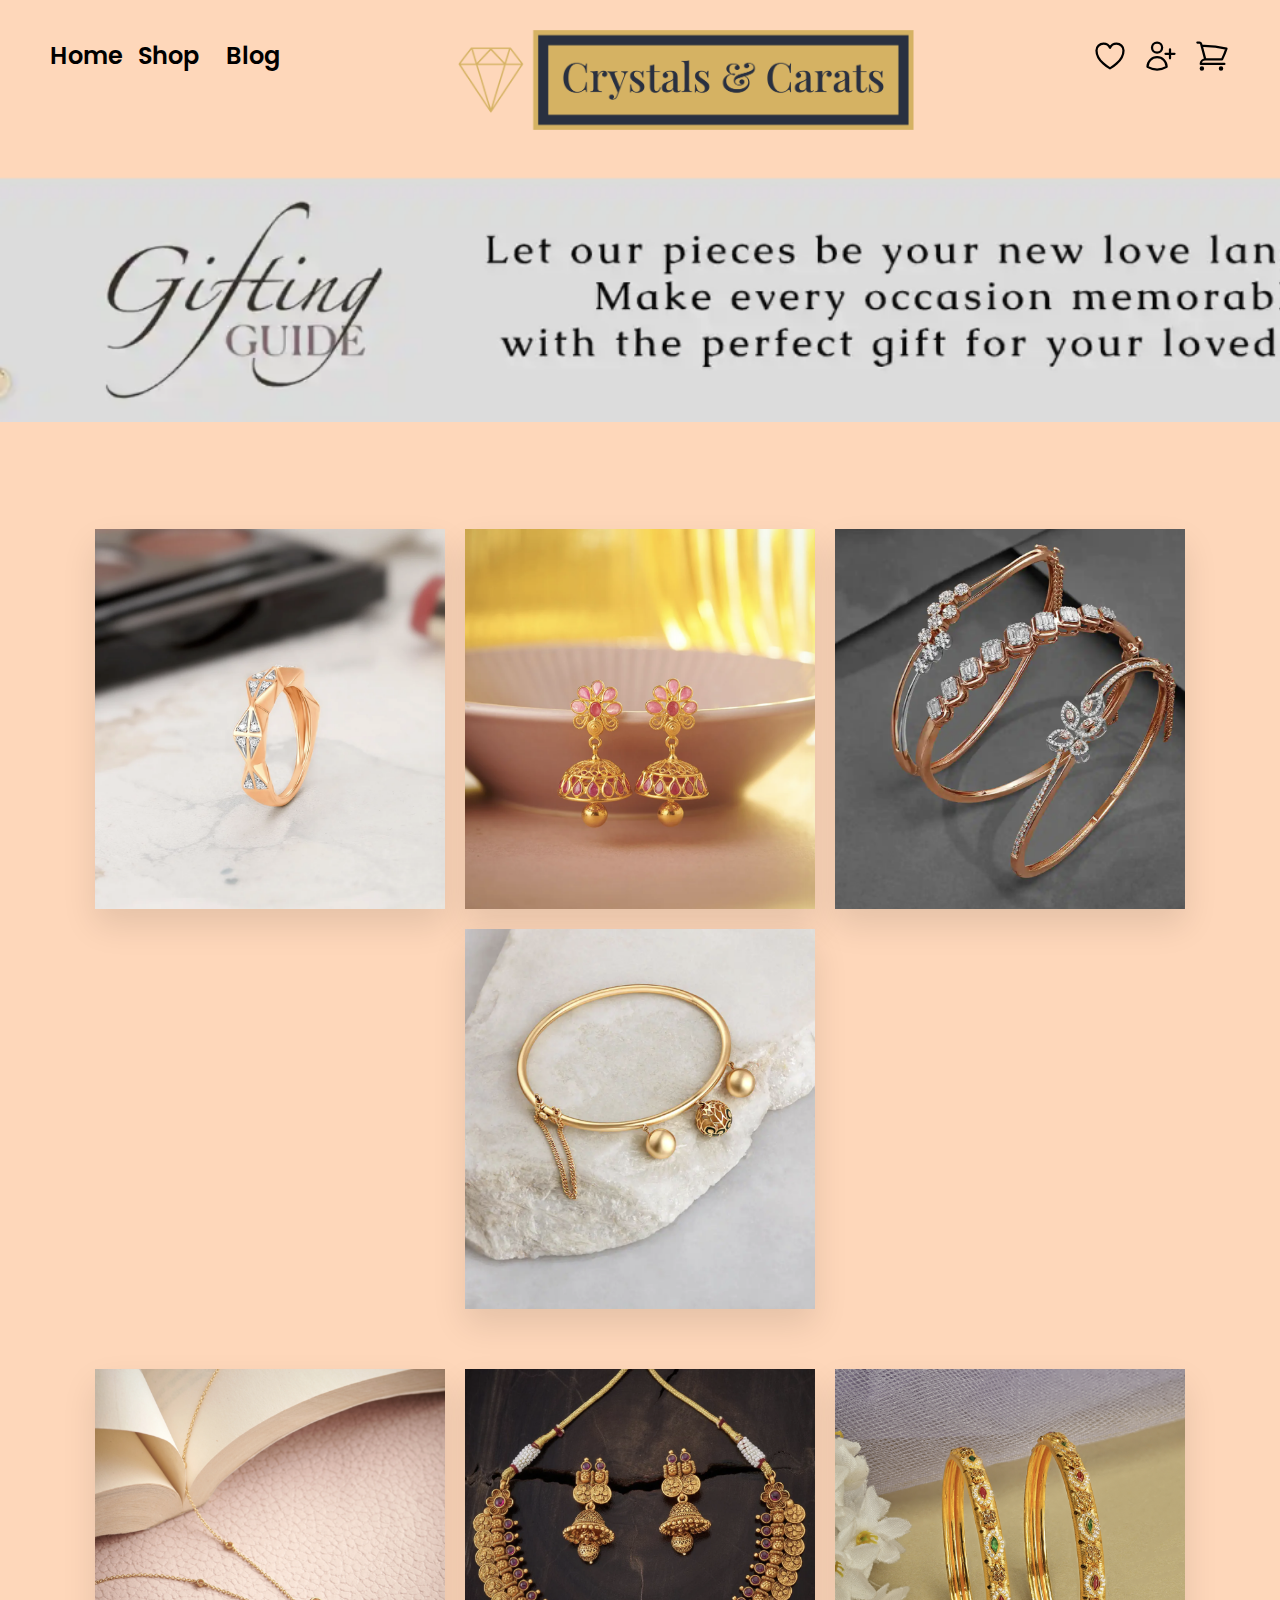
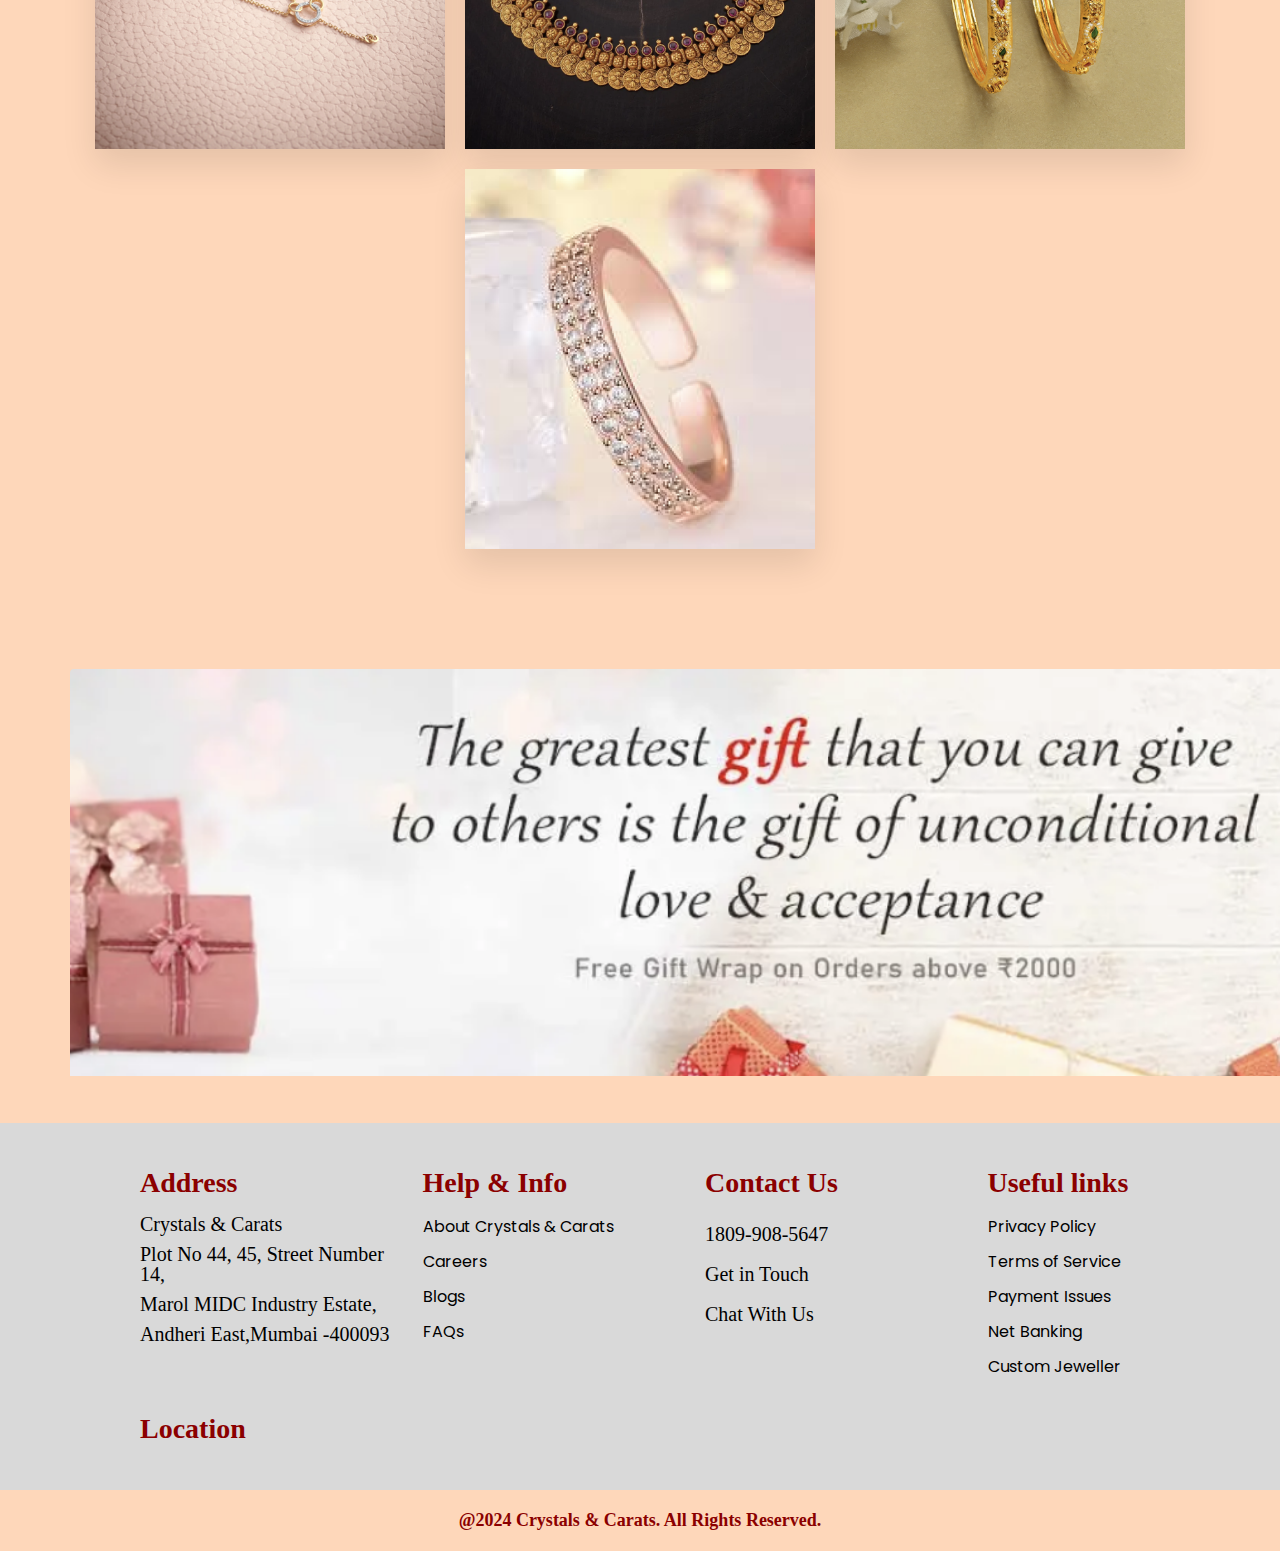
<file: component/gift.html>
<!DOCTYPE html>
<html lang="en">

<head>
    <meta charset="UTF-8">
    <meta name="viewport" content="width=device-width, initial-scale=1.0">
    <link rel="preconnect" href="https://fonts.googleapis.com">
    <link rel="preconnect" href="https://fonts.gstatic.com" crossorigin>
    <link
        href="https://fonts.googleapis.com/css2?family=Poppins:ital,wght@0,100;0,200;0,300;0,400;0,500;0,600;0,700;0,800;0,900;1,100;1,200;1,300;1,400;1,500;1,600;1,700;1,800;1,900&display=swap"
        rel="stylesheet">
    <link rel="stylesheet" href="gift.css" />
    <link rel="preconnect" href="https://fonts.googleapis.com">
    <link rel="preconnect" href="https://fonts.gstatic.com" crossorigin>
    <link href="https://fonts.googleapis.com/css2?family=Radio+Canada+Big:ital,wght@0,400..700;1,400..700&display=swap"
        rel="stylesheet">
    <title>Gifts</title>
</head>

<body>
    <nav>
        <div class="nav">
            <div class="nav-left">
                <a class="nav-left-link" href="#">Home</a>
                <a class="nav-left-link" href="#">Shop</a>
                <a class="nav-left-link" href="#">Blog</a>
            </div>
            <!-- C:\Users\anjali\Desktop\task-3\image\Logo.png  -->
            <div>
                <img class="nav-img" src="../image/Logo.png" />
            </div>
            <div class="icons">
                <svg xmlns="http://www.w3.org/2000/svg" fill="none" viewBox="0 0 24 24" stroke-width="1.5"
                    stroke="currentColor" class="icon">
                    <path stroke-linecap="round" stroke-linejoin="round"
                        d="M21 8.25c0-2.485-2.099-4.5-4.688-4.5-1.935 0-3.597 1.126-4.312 2.733-.715-1.607-2.377-2.733-4.313-2.733C5.1 3.75 3 5.765 3 8.25c0 7.22 9 12 9 12s9-4.78 9-12Z" />
                </svg>

                <svg xmlns="http://www.w3.org/2000/svg" fill="none" viewBox="0 0 24 24" stroke-width="1.5"
                    stroke="currentColor" class="icon">
                    <path stroke-linecap="round" stroke-linejoin="round"
                        d="M18 7.5v3m0 0v3m0-3h3m-3 0h-3m-2.25-4.125a3.375 3.375 0 1 1-6.75 0 3.375 3.375 0 0 1 6.75 0ZM3 19.235v-.11a6.375 6.375 0 0 1 12.75 0v.109A12.318 12.318 0 0 1 9.374 21c-2.331 0-4.512-.645-6.374-1.766Z" />
                </svg>


                <svg xmlns="http://www.w3.org/2000/svg" fill="none" viewBox="0 0 24 24" stroke-width="1.5"
                    stroke="currentColor" class="icon">
                    <path stroke-linecap="round" stroke-linejoin="round"
                        d="M2.25 3h1.386c.51 0 .955.343 1.087.835l.383 1.437M7.5 14.25a3 3 0 0 0-3 3h15.75m-12.75-3h11.218c1.121-2.3 2.1-4.684 2.924-7.138a60.114 60.114 0 0 0-16.536-1.84M7.5 14.25 5.106 5.272M6 20.25a.75.75 0 1 1-1.5 0 .75.75 0 0 1 1.5 0Zm12.75 0a.75.75 0 1 1-1.5 0 .75.75 0 0 1 1.5 0Z" />
                </svg>

            </div>
        </div>
    </nav>

    <main>
        <section class="gift-guide">
            <!-- ../img/gift.png C:\Users\anjali\Desktop\task-3\image\gift\gift.png -->
            <img class="gift-guide-img" src="../image/gift/gift.png" />
        </section>



        <section class="box-gift">
            <div class="box-container">
                <div class="box">
                    <img src="../image/gift/a1.png" alt="" />

                    <div class="content">
                        <h3 class="content-heading">Gift For Dad</h3>
                        <p>Order for your love once.</p>
                        <a href="../component/section/men/men.html" class="btn">See More</a>
                    </div>
                </div>

                <div class="box">
                    <img src="../image/gift/a2.png" alt="" />

                    <div class="content">
                        <h3 class="content-heading">Gift For Mom</h3>
                        <p>Order for your love once.</p>
                        <a href="../component/section/women/women.html" class="btn">See More</a>
                    </div>
                </div>

                <div class="box">
                    <img src="../image/gift/a3.png" alt="" />

                    <div class="content">
                        <h3 class="content-heading">Gift For Wife</h3>
                        <p>Order for your love once.</p>
                        <a href="../component/section/women/women.html" class="btn">See More</a>
                    </div>
                </div>


                <div class="box">
                    <img src="../image/gift/a4.png" alt="" />

                    <div class="content">
                        <h3 class="content-heading">Birthday Gift</h3>
                        <p>Order for your love once.</p>
                        <a href="../component/section/women/women.html" class="btn">See More</a>
                    </div>
                </div>

            </div>
        </section>


        <section class="box-gift">
            <div class="box-container">
                <div class="box">
                    <img src="../image/gift/b1.png" alt="" />

                    <div class="content">
                        <h3 class="content-heading">Gift For kids</h3>
                        <p>Order for your love once.</p>
                        <a href="../component/section/kid/kid.html" class="btn">See More</a>
                    </div>
                </div>

                <div class="box">
                    <img src="../image/gift/b2.png" alt="" />

                    <div class="content">
                        <h3 class="content-heading">Gift For Sister</h3>
                        <p>Order for your love once.</p>
                        <a href="../component/section/women/women.html" class="btn">See More</a>
                    </div>
                </div>

                <div class="box">
                    <img src="../image/gift/b3.png" alt="" />

                    <div class="content">
                        <h3 class="content-heading">Ocassional Gift</h3>
                        <p>Order for your love once.</p>
                        <a href="../component/section/women/women.html" class="btn">See More</a>
                    </div>
                </div>

                <div class="box">
                    <img src="../image/gift/b4.png" alt="" />

                    <div class="content">
                        <h3 class="content-heading">Gift For Brother</h3>
                        <p>Order for your love once.</p>
                        <a href="../component/section/men/men.html" class="btn">See More</a>
                    </div>
                </div>
            </div>
        </section>

        <section class="gift-love">
            <div class="gift-love-box">
                <img class="gift-love-img" src="../image/gift/c1.png" />
            </div>

        </section>

    </main>
    <footer>
        <section class="main-footer">
            <div class="footer-main">
                <div class="footer-content">
                    <h4 class="footer-heading">Address</h4>
                    <p class="footer-txt">Crystals & Carats</p>
                    <p class="footer-txt">Plot No 44, 45, Street Number 14,</p>
                    <p class="footer-txt">Marol MIDC Industry Estate,</p>
                    <p class="footer-txt">Andheri East,Mumbai -400093</p>
                </div>
                <div class="footer-content">
                    <h4 class="footer-heading">Help & Info</h4>
                    <a class="footer-link-txt">About Crystals & Carats</a>
                    <a class="footer-link-txt">Careers</a>
                    <a class="footer-link-txt">Blogs</a>
                    <a class="footer-link-txt">FAQs</a>
                </div>

                <div class="footer-contact-info">
                    <h4 class="footer-heading">Contact Us</h4>
                    <p class="footer-txt">1809-908-5647</p>
                    <p class="footer-txt">Get in Touch</p>
                    <p class="footer-txt">Chat With Us</p>
                </div>

                <div class="footer-content">
                    <h4 class="footer-heading">Useful links</h4>
                    <p class="footer-link-txt">Privacy Policy</p>
                    <p class="footer-link-txt">Terms of Service</p>
                    <p class="footer-link-txt">Payment Issues</p>
                    <p class="footer-link-txt">Net Banking</p>
                    <p class="footer-link-txt">Custom Jeweller</p>
                </div>

                <div>
                    <h4 class="footer-heading">Location</h4>
                </div>
            </div>
        </section>

        <section class="footer-last">
            <p class="footer-last-txt">@2024 Crystals & Carats. All Rights Reserved.</p>
        </section>
    </footer>
</body>

</html>
</file>
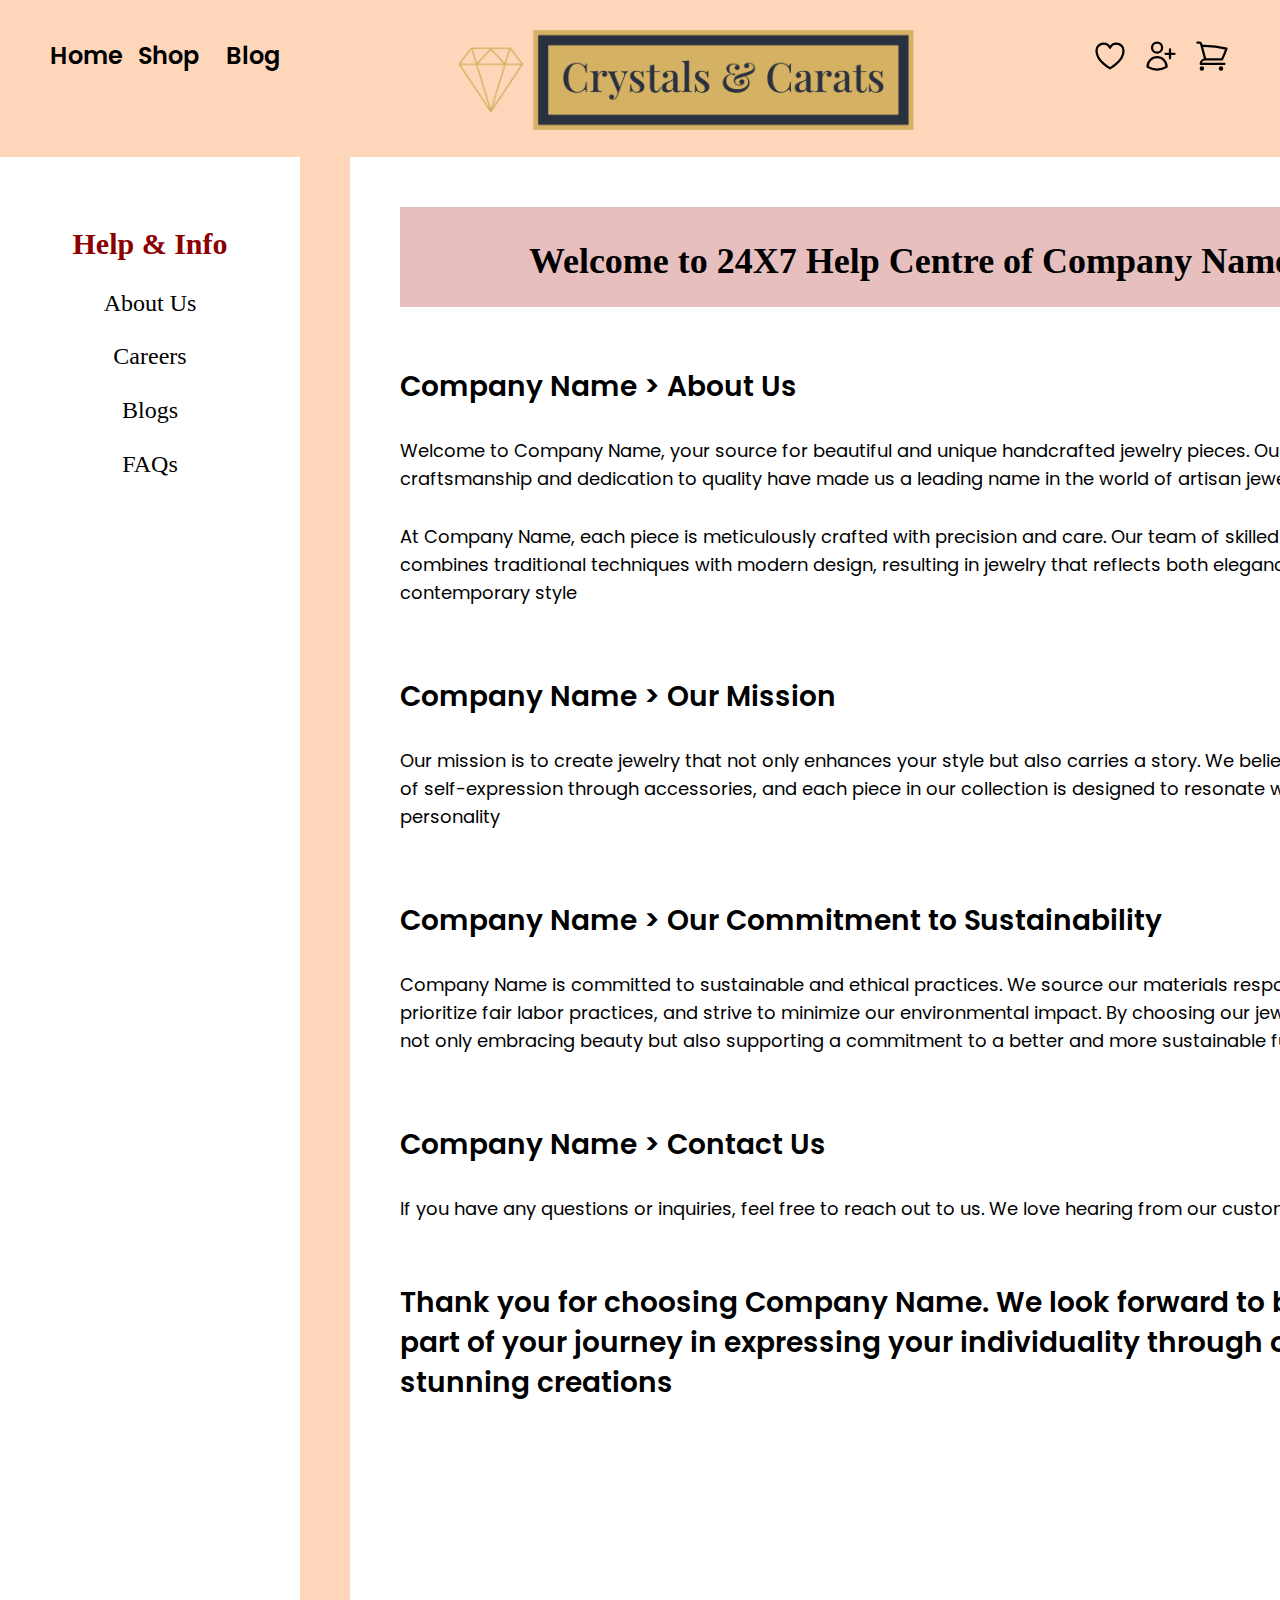
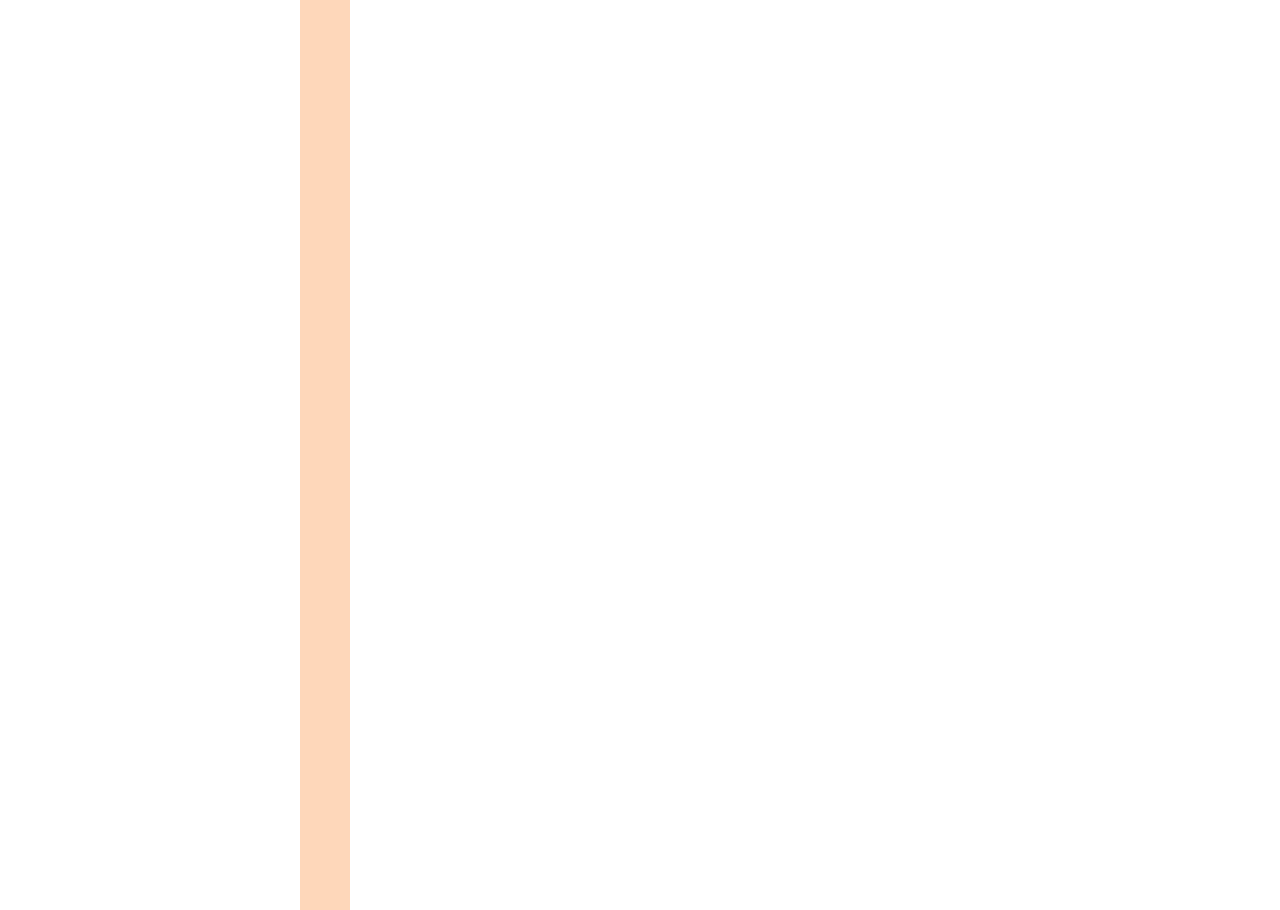
<file: help&imfo/aboutus/about.html>
<!DOCTYPE html>
<html lang="en">

<head>
    <meta charset="UTF-8">
    <meta name="viewport" content="width=device-width, initial-scale=1.0">
    <link rel="preconnect" href="https://fonts.googleapis.com">
    <link rel="preconnect" href="https://fonts.gstatic.com" crossorigin>
    <link
        href="https://fonts.googleapis.com/css2?family=Poppins:ital,wght@0,100;0,200;0,300;0,400;0,500;0,600;0,700;0,800;0,900;1,100;1,200;1,300;1,400;1,500;1,600;1,700;1,800;1,900&display=swap"
        rel="stylesheet">
    <link rel="stylesheet" href="about.css" />
    <link rel="preconnect" href="https://fonts.googleapis.com">
    <link rel="preconnect" href="https://fonts.gstatic.com" crossorigin>
    <link href="https://fonts.googleapis.com/css2?family=Radio+Canada+Big:ital,wght@0,400..700;1,400..700&display=swap"
        rel="stylesheet">
    <title>Document</title>
</head>

<body>
    <nav>
        <div class="nav">
            <div class="nav-left">
                <a class="nav-left-link" href="#">Home</a>
                <a class="nav-left-link" href="#">Shop</a>
                <a class="nav-left-link" href="#">Blog</a>
            </div>
            <!-- C:\Users\anjali\Desktop\task-3\image\Logo.png  -->
            <div>
                <img class="nav-img" src="../../image/Logo.png" />
            </div>
            <div class="icons">
                <svg xmlns="http://www.w3.org/2000/svg" fill="none" viewBox="0 0 24 24" stroke-width="1.5"
                    stroke="currentColor" class="icon">
                    <path stroke-linecap="round" stroke-linejoin="round"
                        d="M21 8.25c0-2.485-2.099-4.5-4.688-4.5-1.935 0-3.597 1.126-4.312 2.733-.715-1.607-2.377-2.733-4.313-2.733C5.1 3.75 3 5.765 3 8.25c0 7.22 9 12 9 12s9-4.78 9-12Z" />
                </svg>

                <svg xmlns="http://www.w3.org/2000/svg" fill="none" viewBox="0 0 24 24" stroke-width="1.5"
                    stroke="currentColor" class="icon">
                    <path stroke-linecap="round" stroke-linejoin="round"
                        d="M18 7.5v3m0 0v3m0-3h3m-3 0h-3m-2.25-4.125a3.375 3.375 0 1 1-6.75 0 3.375 3.375 0 0 1 6.75 0ZM3 19.235v-.11a6.375 6.375 0 0 1 12.75 0v.109A12.318 12.318 0 0 1 9.374 21c-2.331 0-4.512-.645-6.374-1.766Z" />
                </svg>


                <svg xmlns="http://www.w3.org/2000/svg" fill="none" viewBox="0 0 24 24" stroke-width="1.5"
                    stroke="currentColor" class="icon">
                    <path stroke-linecap="round" stroke-linejoin="round"
                        d="M2.25 3h1.386c.51 0 .955.343 1.087.835l.383 1.437M7.5 14.25a3 3 0 0 0-3 3h15.75m-12.75-3h11.218c1.121-2.3 2.1-4.684 2.924-7.138a60.114 60.114 0 0 0-16.536-1.84M7.5 14.25 5.106 5.272M6 20.25a.75.75 0 1 1-1.5 0 .75.75 0 0 1 1.5 0Zm12.75 0a.75.75 0 1 1-1.5 0 .75.75 0 0 1 1.5 0Z" />
                </svg>

            </div>
        </div>
    </nav>
    <main>
        <section class="about-section">
            <div class="about">
                <div class="left">
                    <h4 class="about-left-heading">Help & Info</h4>
                    <a class="help-link" href="#">About Us</a>
                    <a class="help-link" href="#">Careers</a>
                    <a class="help-link" href="#">Blogs</a>
                    <a class="help-link" href="#">FAQs</a>
                </div>
                <div class="right">
                    <div class="about-right">
                        <h5 class="about-right-heading">Welcome to 24X7 Help Centre of Company Name</h5>
                    </div>

                    <div class="txt-box">
                        <h6 class="about-heading">Company Name > About Us</h6>
                        <p class="about-right-txt">Welcome to Company Name, your source for beautiful and unique
                            handcrafted
                            jewelry pieces. Our
                            passion for craftsmanship and dedication to quality have made us a leading name in the world
                            of
                            artisan jewelry.</p>
                        <p class="about-right-txt">At Company Name, each piece is meticulously crafted with precision
                            and
                            care. Our team of skilled
                            artisans combines traditional techniques with modern design, resulting in jewelry that
                            reflects
                            both elegance and contemporary style</p>

                    </div>


                    <div class="txt-box">
                        <h6 class="about-heading">Company Name > Our Mission</h6>
                        <p class="about-right-txt">Our mission is to create jewelry that not only enhances your style
                            but also carries a story. We believe in the power of self-expression through accessories,
                            and each piece in our collection is designed to resonate with your unique personality</p>

                    </div>

                    <div class="txt-box">
                        <h6 class="about-heading">Company Name > Our Commitment to Sustainability</h6>
                        <p class="about-right-txt">Company Name is committed to sustainable and ethical practices. We
                            source our materials responsibly, prioritize fair labor practices, and strive to minimize
                            our environmental impact. By choosing our jewelry, you are not only embracing beauty but
                            also supporting a commitment to a better and more sustainable future.</p>

                    </div>


                    <div class="txt-box">
                        <h6 class="about-heading">Company Name > Contact Us</h6>
                        <p class="about-right-txt">If you have any questions or inquiries, feel free to reach out to us.
                            We love hearing from our customers!</p>

                    </div>

                    <!-- <div class="txt-box">
                        <h6 class="about-heading">Company Name > Contact Us</h6>
                        <p class="about-right-txt">If you have any questions or inquiries, feel free to reach out to us.
                            We love hearing from our customers!</p>

                    </div> -->

                    <div class="txt-box">
                        <p class="about-heading-txt">Thank you for choosing Company Name. We look forward to being a
                            part
                            of your journey in expressing your individuality through our stunning creations</p>
                    </div>


                </div>
            </div>
        </section>
    </main>
</body>

</html>
</file>
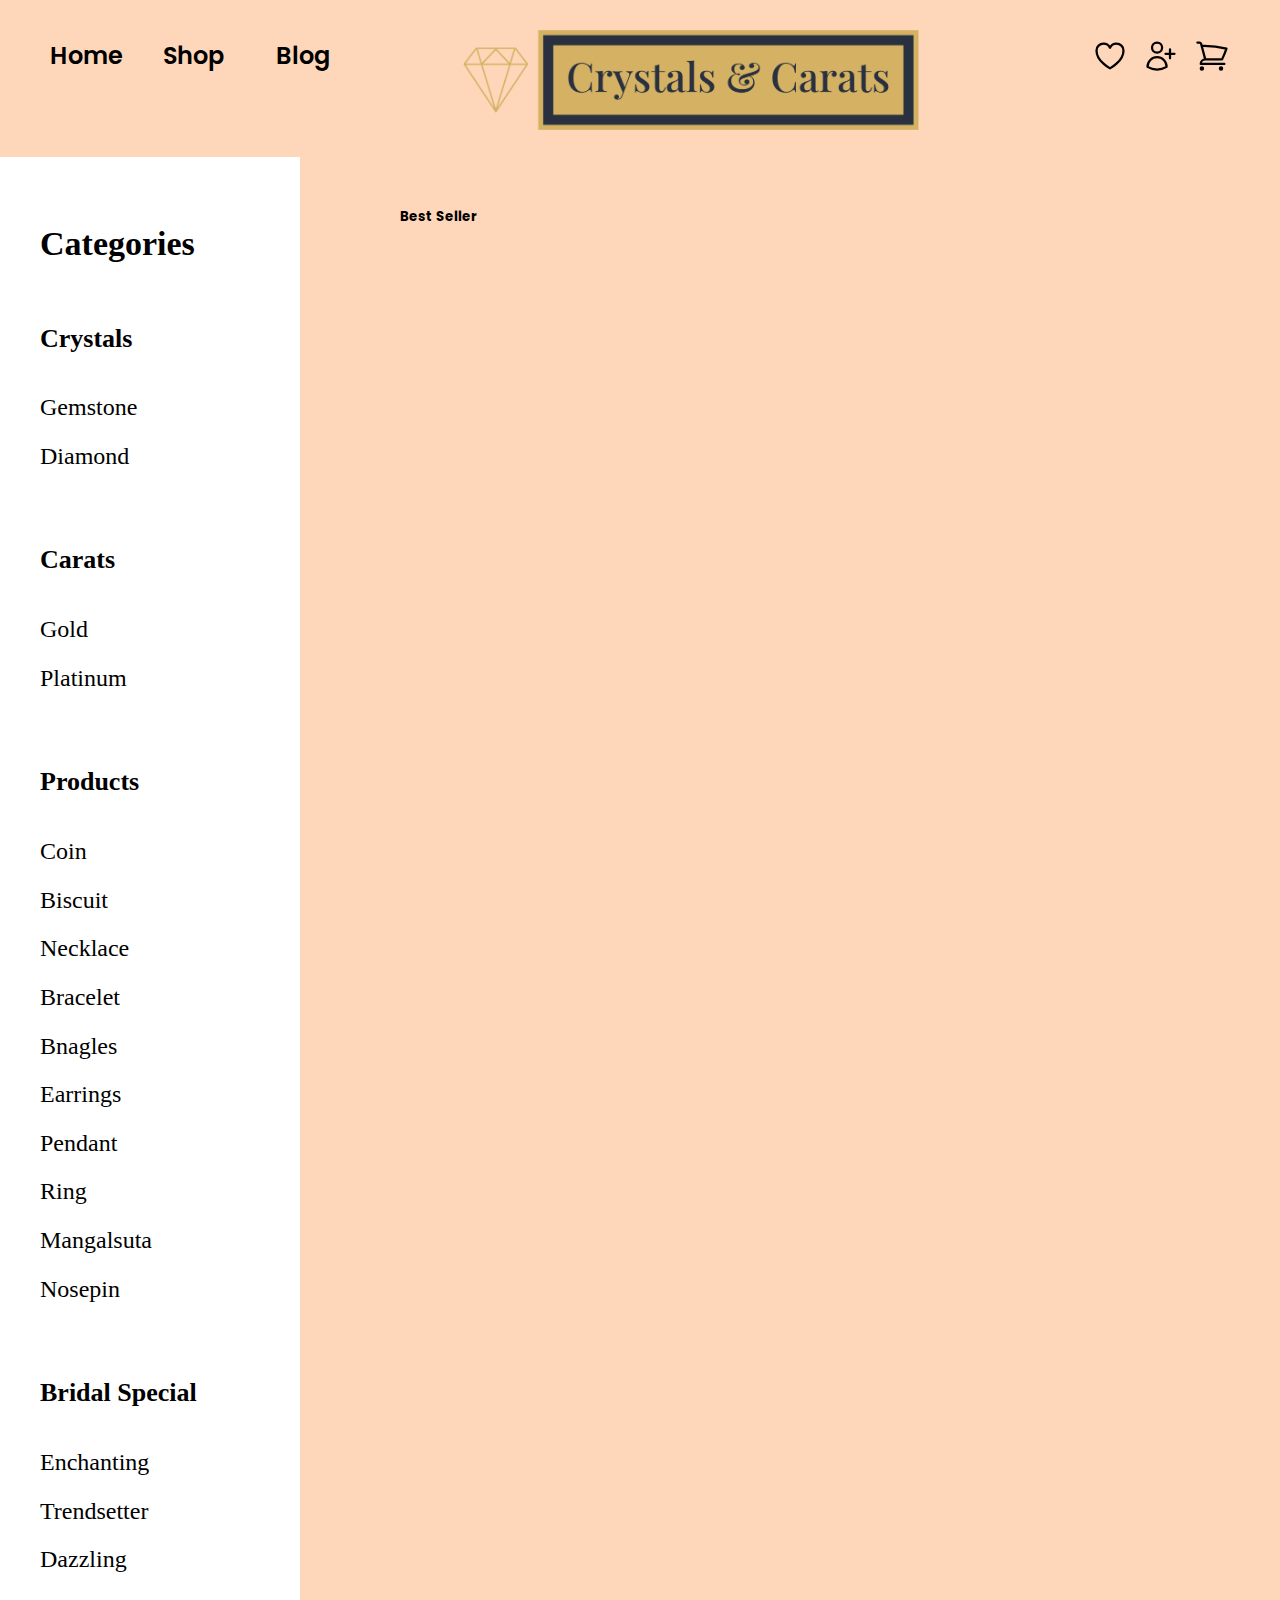
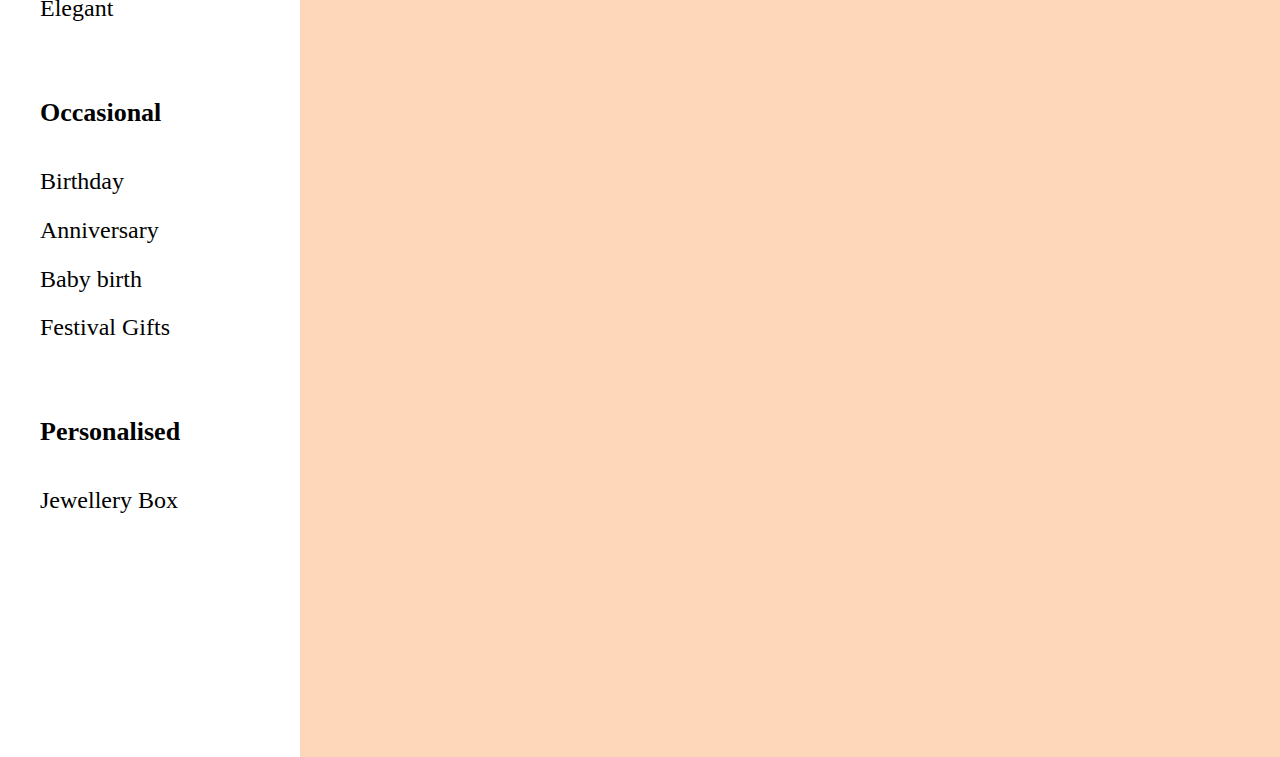
<file: shop/Coin/coin.html>
<!DOCTYPE html>
<html lang="en">

<head>
    <meta charset="UTF-8">
    <meta name="viewport" content="width=device-width, initial-scale=1.0">
    <meta name="viewport" content="width=device-width, initial-scale=1.0">
    <link rel="preconnect" href="https://fonts.googleapis.com">
    <link rel="preconnect" href="https://fonts.gstatic.com" crossorigin>
    <link
        href="https://fonts.googleapis.com/css2?family=Poppins:ital,wght@0,100;0,200;0,300;0,400;0,500;0,600;0,700;0,800;0,900;1,100;1,200;1,300;1,400;1,500;1,600;1,700;1,800;1,900&display=swap"
        rel="stylesheet">
    <link rel="stylesheet" href="coin.css" />
    <link rel="preconnect" href="https://fonts.googleapis.com">
    <link rel="preconnect" href="https://fonts.gstatic.com" crossorigin>
    <link href="https://fonts.googleapis.com/css2?family=Radio+Canada+Big:ital,wght@0,400..700;1,400..700&display=swap"
        rel="stylesheet">
    <title>Document</title>
</head>

<body>
    <nav>
        <div class="nav">
            <div class="nav-left">
                <a class="nav-left-link" href="../../../index.html">Home</a>
                <a class="nav-left-link" href="../../shop.html">Shop</a>
                <a class="nav-left-link" href="#">Blog</a>
            </div>
            <!-- C:\Users\anjali\Desktop\task-3\image\Logo.png  -->
            <div>
                <img class="nav-img" src="../../../image/Logo.png" />
            </div>
            <div class="icons">
                <svg xmlns="http://www.w3.org/2000/svg" fill="none" viewBox="0 0 24 24" stroke-width="1.5"
                    stroke="currentColor" class="icon">
                    <path stroke-linecap="round" stroke-linejoin="round"
                        d="M21 8.25c0-2.485-2.099-4.5-4.688-4.5-1.935 0-3.597 1.126-4.312 2.733-.715-1.607-2.377-2.733-4.313-2.733C5.1 3.75 3 5.765 3 8.25c0 7.22 9 12 9 12s9-4.78 9-12Z" />
                </svg>

                <svg xmlns="http://www.w3.org/2000/svg" fill="none" viewBox="0 0 24 24" stroke-width="1.5"
                    stroke="currentColor" class="icon">
                    <path stroke-linecap="round" stroke-linejoin="round"
                        d="M18 7.5v3m0 0v3m0-3h3m-3 0h-3m-2.25-4.125a3.375 3.375 0 1 1-6.75 0 3.375 3.375 0 0 1 6.75 0ZM3 19.235v-.11a6.375 6.375 0 0 1 12.75 0v.109A12.318 12.318 0 0 1 9.374 21c-2.331 0-4.512-.645-6.374-1.766Z" />
                </svg>


                <svg xmlns="http://www.w3.org/2000/svg" fill="none" viewBox="0 0 24 24" stroke-width="1.5"
                    stroke="currentColor" class="icon">
                    <path stroke-linecap="round" stroke-linejoin="round"
                        d="M2.25 3h1.386c.51 0 .955.343 1.087.835l.383 1.437M7.5 14.25a3 3 0 0 0-3 3h15.75m-12.75-3h11.218c1.121-2.3 2.1-4.684 2.924-7.138a60.114 60.114 0 0 0-16.536-1.84M7.5 14.25 5.106 5.272M6 20.25a.75.75 0 1 1-1.5 0 .75.75 0 0 1 1.5 0Zm12.75 0a.75.75 0 1 1-1.5 0 .75.75 0 0 1 1.5 0Z" />
                </svg>

            </div>
        </div>
    </nav>


    <section class="about-section">
        <div class="about">
            <div class="left">
                <h4 class="about-left-heading">Categories</h4>
                <div class="left-shop-link">
                    <div class="link-grp">
                        <h5 class="shop-heading">Crystals</h5>
                        <a class="shop-link" href="#Gemstone">Gemstone</a>
                        <a class="shop-link" href="#Diamond">Diamond</a>
                    </div>

                    <div class="link-grp">
                        <h5 class="shop-heading">Carats</h5>
                        <a class="shop-link" href="#Gold">Gold</a>
                        <a class="shop-link" href="#Platinum">Platinum</a>

                    </div>

                    <div class="link-grp">
                        <h5 class="shop-heading">Products</h5>
                        <a class="shop-link" href="#">Coin</a>
                        <a class="shop-link" href="#">Biscuit</a>
                        <a class="shop-link" href="#">Necklace</a>
                        <a class="shop-link" href="#">Bracelet</a>
                        <a class="shop-link" href="#">Bnagles</a>
                        <a class="shop-link" href="#">Earrings</a>
                        <a class="shop-link" href="#">Pendant</a>
                        <a class="shop-link" href="#">Ring</a>
                        <a class="shop-link" href="#">Mangalsuta</a>
                        <a class="shop-link" href="#">Nosepin</a>
                    </div>


                    <div class="link-grp">
                        <h5 class="shop-heading">Bridal Special</h5>
                        <a class="shop-link" href="#">Enchanting</a>
                        <a class="shop-link" href="#">Trendsetter</a>
                        <a class="shop-link" href="#">Dazzling</a>
                        <a class="shop-link" href="#">Elegant</a>
                    </div>


                    <div class="link-grp">
                        <h5 class="shop-heading">Occasional</h5>
                        <a class="shop-link" href="#">Birthday</a>
                        <a class="shop-link" href="#">Anniversary</a>
                        <a class="shop-link" href="#">Baby birth</a>
                        <a class="shop-link" href="#">Festival Gifts</a>
                    </div>


                    <div class="link-grp">
                        <h5 class="shop-heading">Personalised</h5>
                        <a class="shop-link" href="#">Jewellery Box</a>
                    </div>

                </div>

            </div>
            <div class="right">
                <div class="about-right">
                    <h5 class="about-right-heading">Best Seller</h5>
                </div>
            </div>
        </div>
    </section>
</body>

</html>
</file>
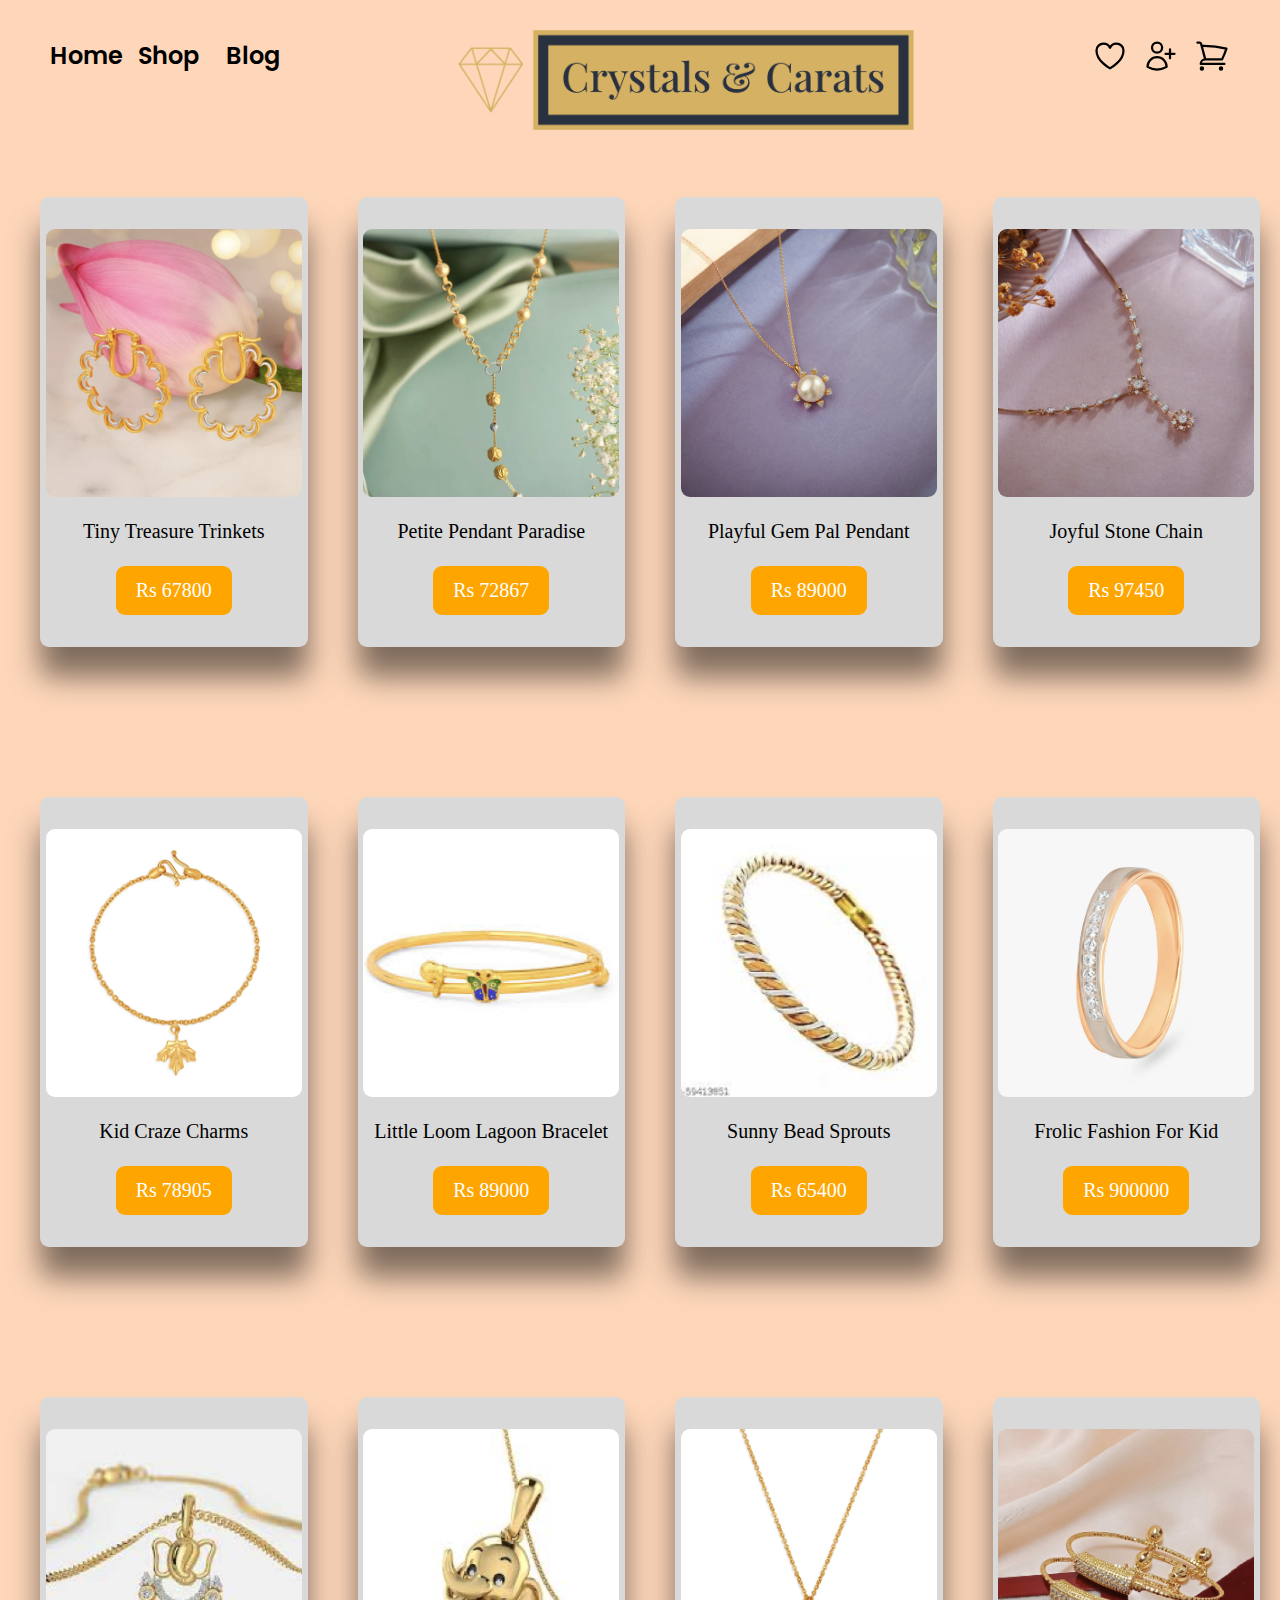
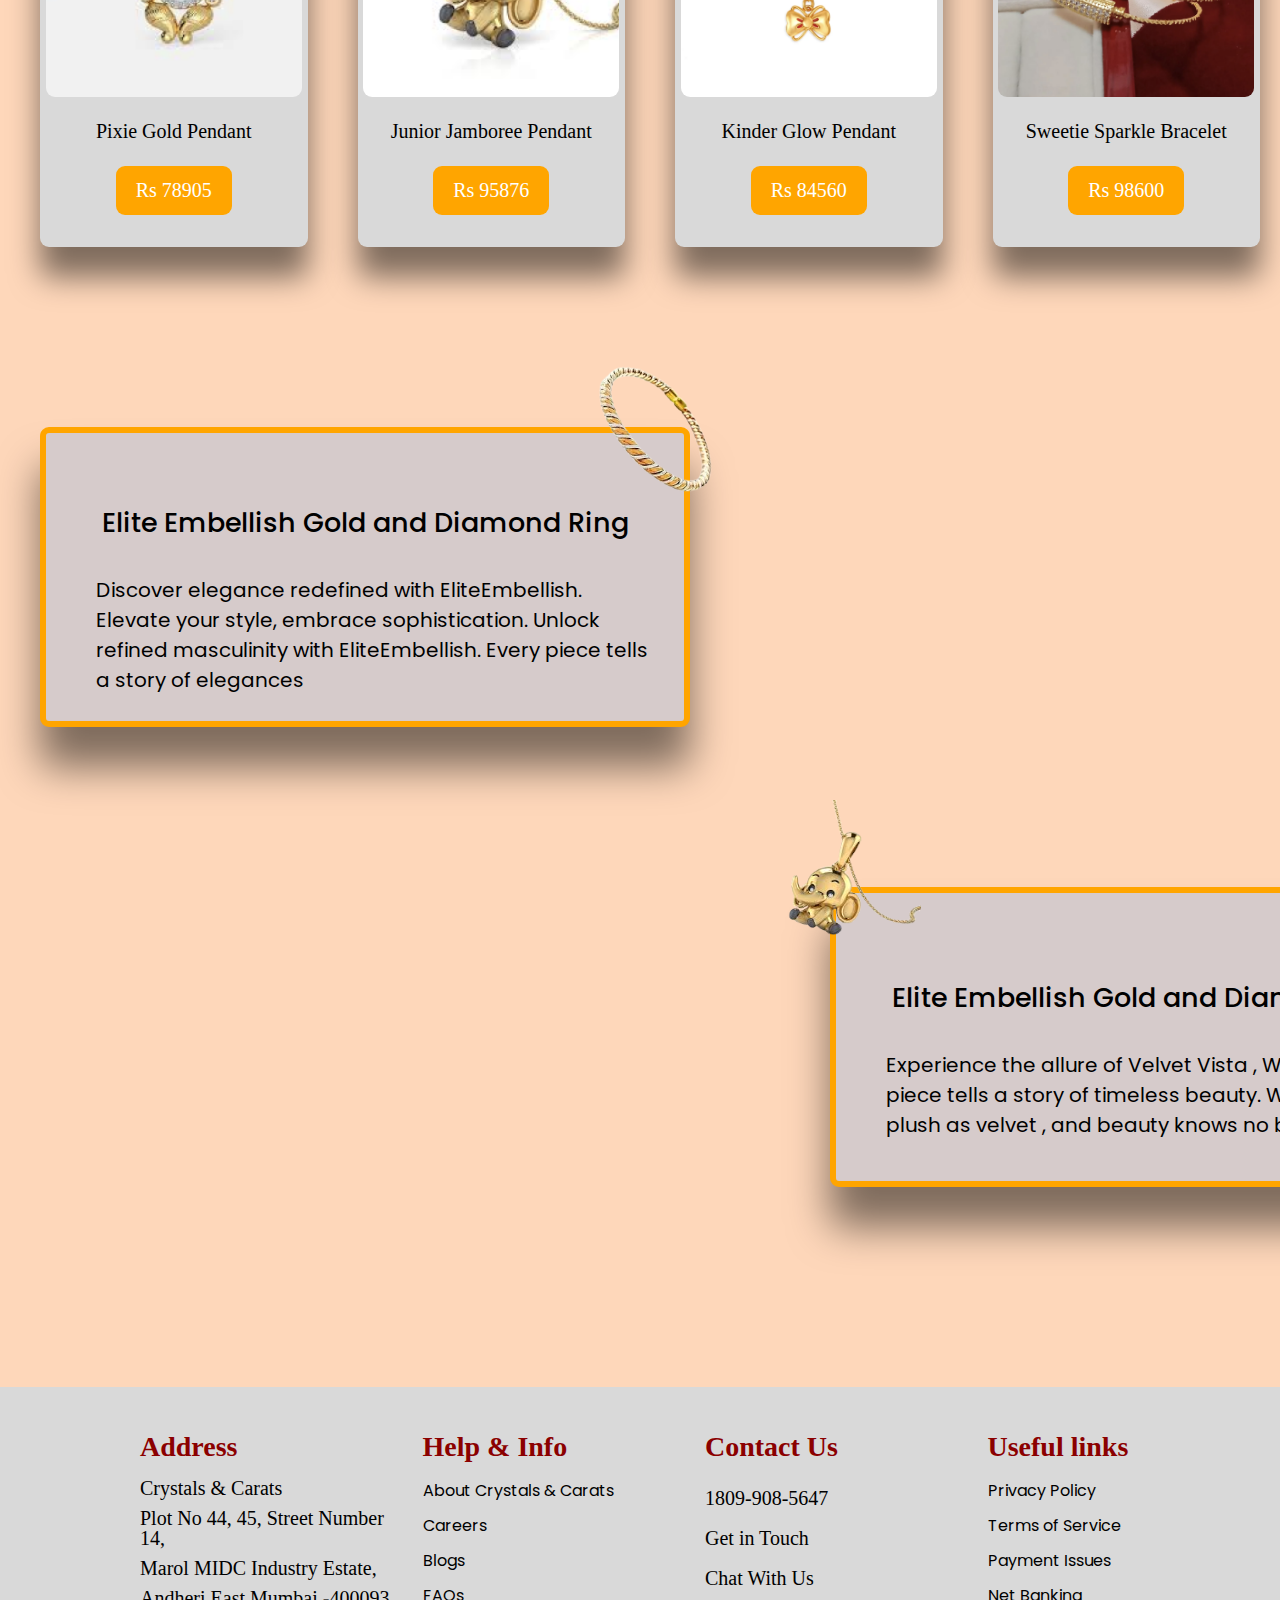
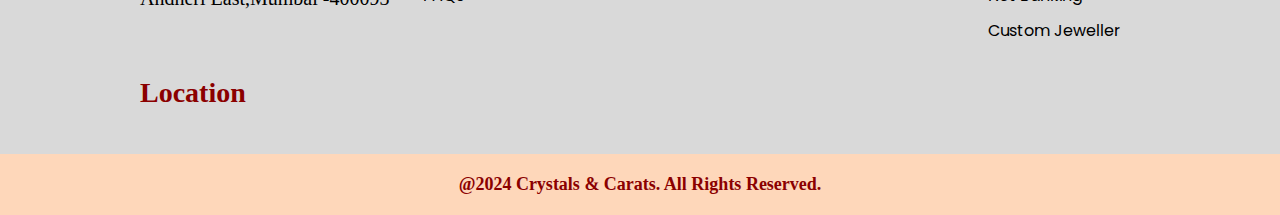
<file: component/section/kid/kid.html>
<!DOCTYPE html>
<html lang="en">

<head>
    <meta charset="UTF-8">
    <meta name="viewport" content="width=device-width, initial-scale=1.0">
    <link rel="preconnect" href="https://fonts.googleapis.com">
    <link rel="preconnect" href="https://fonts.gstatic.com" crossorigin>
    <link
        href="https://fonts.googleapis.com/css2?family=Poppins:ital,wght@0,100;0,200;0,300;0,400;0,500;0,600;0,700;0,800;0,900;1,100;1,200;1,300;1,400;1,500;1,600;1,700;1,800;1,900&display=swap"
        rel="stylesheet">
    <link rel="stylesheet" href="kid.css" />
    <link rel="preconnect" href="https://fonts.googleapis.com">
    <link rel="preconnect" href="https://fonts.gstatic.com" crossorigin>
    <link href="https://fonts.googleapis.com/css2?family=Radio+Canada+Big:ital,wght@0,400..700;1,400..700&display=swap"
        rel="stylesheet">
    <title>Kid-section</title>
</head>

<body>
    <nav>
        <div class="nav">
            <div class="nav-left">
                <a class="nav-left-link" href="#">Home</a>
                <a class="nav-left-link" href="#">Shop</a>
                <a class="nav-left-link" href="#">Blog</a>
            </div>
            <!-- C:\Users\anjali\Desktop\task-3\image\Logo.png  -->
            <div>
                <img class="nav-img" src="../../../image/Logo.png" />
            </div>
            <div class="icons">
                <svg xmlns="http://www.w3.org/2000/svg" fill="none" viewBox="0 0 24 24" stroke-width="1.5"
                    stroke="currentColor" class="icon">
                    <path stroke-linecap="round" stroke-linejoin="round"
                        d="M21 8.25c0-2.485-2.099-4.5-4.688-4.5-1.935 0-3.597 1.126-4.312 2.733-.715-1.607-2.377-2.733-4.313-2.733C5.1 3.75 3 5.765 3 8.25c0 7.22 9 12 9 12s9-4.78 9-12Z" />
                </svg>

                <svg xmlns="http://www.w3.org/2000/svg" fill="none" viewBox="0 0 24 24" stroke-width="1.5"
                    stroke="currentColor" class="icon">
                    <path stroke-linecap="round" stroke-linejoin="round"
                        d="M18 7.5v3m0 0v3m0-3h3m-3 0h-3m-2.25-4.125a3.375 3.375 0 1 1-6.75 0 3.375 3.375 0 0 1 6.75 0ZM3 19.235v-.11a6.375 6.375 0 0 1 12.75 0v.109A12.318 12.318 0 0 1 9.374 21c-2.331 0-4.512-.645-6.374-1.766Z" />
                </svg>


                <svg xmlns="http://www.w3.org/2000/svg" fill="none" viewBox="0 0 24 24" stroke-width="1.5"
                    stroke="currentColor" class="icon">
                    <path stroke-linecap="round" stroke-linejoin="round"
                        d="M2.25 3h1.386c.51 0 .955.343 1.087.835l.383 1.437M7.5 14.25a3 3 0 0 0-3 3h15.75m-12.75-3h11.218c1.121-2.3 2.1-4.684 2.924-7.138a60.114 60.114 0 0 0-16.536-1.84M7.5 14.25 5.106 5.272M6 20.25a.75.75 0 1 1-1.5 0 .75.75 0 0 1 1.5 0Zm12.75 0a.75.75 0 1 1-1.5 0 .75.75 0 0 1 1.5 0Z" />
                </svg>

            </div>
        </div>
    </nav>

    <main>
        <section class="product-section">
            <div class="product">
                <div class="product-content">
                    <!-- C:\Users\anjali\Desktop\task-3\image\mensec\a1.png -->
                    <img class="product-img" src="../../../image/kidsec/a1.png" />
                    <p class="product-name">Tiny Treasure Trinkets</p>
                    <a class="price-btn" href="#">Rs 67800</a>
                </div>


                <div class="product-content">
                    <!-- C:\Users\anjali\Desktop\task-3\image\mensec\a1.png -->
                    <img class="product-img" src="../../../image/kidsec/a2.png" />
                    <p class="product-name">Petite Pendant Paradise</p>
                    <a class="price-btn" href="#">Rs 72867</a>
                </div>


                <div class="product-content">
                    <!-- C:\Users\anjali\Desktop\task-3\image\mensec\a1.png -->
                    <img class="product-img" src="../../../image/kidsec/a3.png" />
                    <p class="product-name">Playful Gem Pal Pendant</p>
                    <a class="price-btn" href="#">Rs 89000</a>
                </div>


                <div class="product-content">
                    <!-- C:\Users\anjali\Desktop\task-3\image\mensec\a1.png -->
                    <img class="product-img" src="../../../image/kidsec/a4.png" />
                    <p class="product-name">Joyful Stone Chain</p>
                    <a class="price-btn" href="#">Rs 97450 </a>
                </div>
            </div>

            <div class="product second-line">
                <div class="product-content">
                    <!-- C:\Users\anjali\Desktop\task-3\image\mensec\a1.png -->
                    <img class="product-img" src="../../../image/kidsec/b1.png" />
                    <p class="product-name">Kid Craze Charms</p>
                    <a class="price-btn" href="#">Rs 78905</a>
                </div>


                <div class="product-content">
                    <!-- C:\Users\anjali\Desktop\task-3\image\mensec\a1.png -->
                    <img class="product-img" src="../../../image/kidsec/b2.png" />
                    <p class="product-name">Little Loom Lagoon Bracelet</p>
                    <a class="price-btn" href="#">Rs 89000</a>
                </div>


                <div class="product-content">
                    <!-- C:\Users\anjali\Desktop\task-3\image\mensec\a1.png -->
                    <img class="product-img" src="../../../image/kidsec/b3.png" />
                    <p class="product-name">Sunny Bead Sprouts</p>
                    <a class="price-btn" href="#">Rs 65400</a>
                </div>


                <div class="product-content">
                    <!-- C:\Users\anjali\Desktop\task-3\image\mensec\a1.png -->
                    <img class="product-img" src="../../../image/kidsec/b4.png" />
                    <p class="product-name">Frolic Fashion For Kid</p>
                    <a class="price-btn" href="#">Rs 900000</a>
                </div>
            </div>

            <div class="product third-line">
                <div class="product-content">
                    <!-- C:\Users\anjali\Desktop\task-3\image\mensec\a1.png -->
                    <img class="product-img" src="../../../image/kidsec/c1.png" />
                    <p class="product-name">Pixie Gold Pendant </p>
                    <a class="price-btn" href="#">Rs 78905</a>
                </div>


                <div class="product-content">
                    <!-- C:\Users\anjali\Desktop\task-3\image\mensec\a1.png -->
                    <img class="product-img" src="../../../image/kidsec/c2.png" />
                    <p class="product-name">Junior Jamboree Pendant</p>
                    <a class="price-btn" href="#">Rs 95876</a>
                </div>


                <div class="product-content">
                    <!-- C:\Users\anjali\Desktop\task-3\image\mensec\a1.png -->
                    <img class="product-img" src="../../../image/kidsec/c3.png" />
                    <p class="product-name">Kinder Glow Pendant</p>
                    <a class="price-btn" href="#">Rs 84560</a>
                </div>


                <div class="product-content">
                    <!-- C:\Users\anjali\Desktop\task-3\image\mensec\a1.png -->
                    <img class="product-img" src="../../../image/kidsec/c4.png" />
                    <p class="product-name">Sweetie Sparkle Bracelet</p>
                    <a class="price-btn" href="#">Rs 98600</a>
                </div>
            </div>

        </section>

        <section class="about-product">

            <div class="space-div"></div>
            <img class="ring-img" src="../../../image/side-2-img.png" />
            <div class="ring-content">
                <h4 class="heading">Elite Embellish Gold and Diamond Ring</h4>
                <p class="txt">Discover elegance redefined with EliteEmbellish. Elevate your style, embrace
                    sophistication.
                    Unlock refined masculinity with EliteEmbellish. Every piece tells a story of elegances</p>
            </div>

            <div class="space-div"></div>
            <img class="img-ring" src="../../../image/ring-2.png" />
            <div class="content-ring">
                <h4 class="heading">Elite Embellish Gold and Diamond Ring</h4>
                <p class="txt">Experience the allure of Velvet Vista , Where Every piece tells a story of timeless
                    beauty. Where style is a plush as velvet , and beauty knows no boundary.</p>
            </div>

            <div class="space-div"></div>
        </section>
    </main>

    <footer>
        <section class="main-footer">
            <div class="footer-main">
                <div class="footer-content">
                    <h4 class="footer-heading">Address</h4>
                    <p class="footer-txt">Crystals & Carats</p>
                    <p class="footer-txt">Plot No 44, 45, Street Number 14,</p>
                    <p class="footer-txt">Marol MIDC Industry Estate,</p>
                    <p class="footer-txt">Andheri East,Mumbai -400093</p>
                </div>
                <div class="footer-content">
                    <h4 class="footer-heading">Help & Info</h4>
                    <a class="footer-link-txt">About Crystals & Carats</a>
                    <a class="footer-link-txt">Careers</a>
                    <a class="footer-link-txt">Blogs</a>
                    <a class="footer-link-txt">FAQs</a>
                </div>

                <div class="footer-contact-info">
                    <h4 class="footer-heading">Contact Us</h4>
                    <p class="footer-txt">1809-908-5647</p>
                    <p class="footer-txt">Get in Touch</p>
                    <p class="footer-txt">Chat With Us</p>
                </div>

                <div class="footer-content">
                    <h4 class="footer-heading">Useful links</h4>
                    <p class="footer-link-txt">Privacy Policy</p>
                    <p class="footer-link-txt">Terms of Service</p>
                    <p class="footer-link-txt">Payment Issues</p>
                    <p class="footer-link-txt">Net Banking</p>
                    <p class="footer-link-txt">Custom Jeweller</p>
                </div>

                <div>
                    <h4 class="footer-heading">Location</h4>
                </div>
            </div>
        </section>

        <section class="footer-last">
            <p class="footer-last-txt">@2024 Crystals & Carats. All Rights Reserved.</p>
        </section>
    </footer>
</body>

</html>
</file>
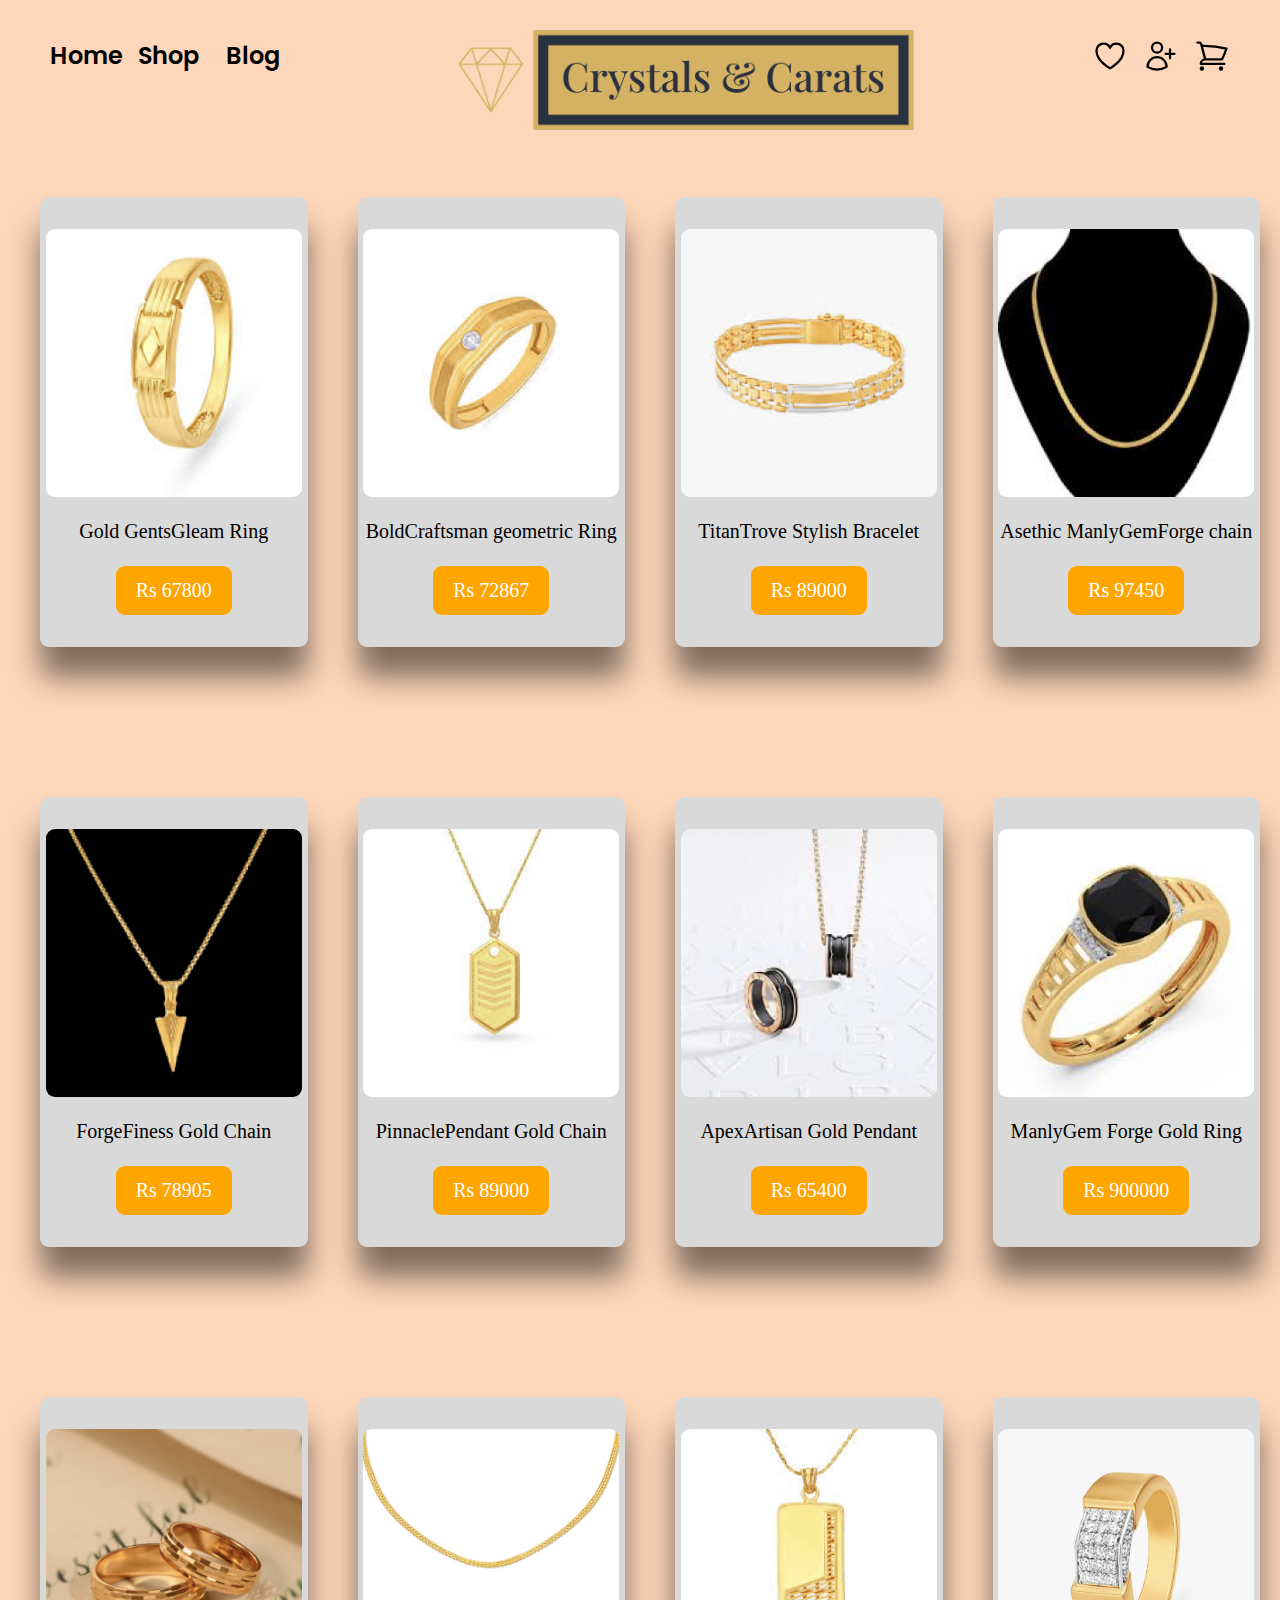
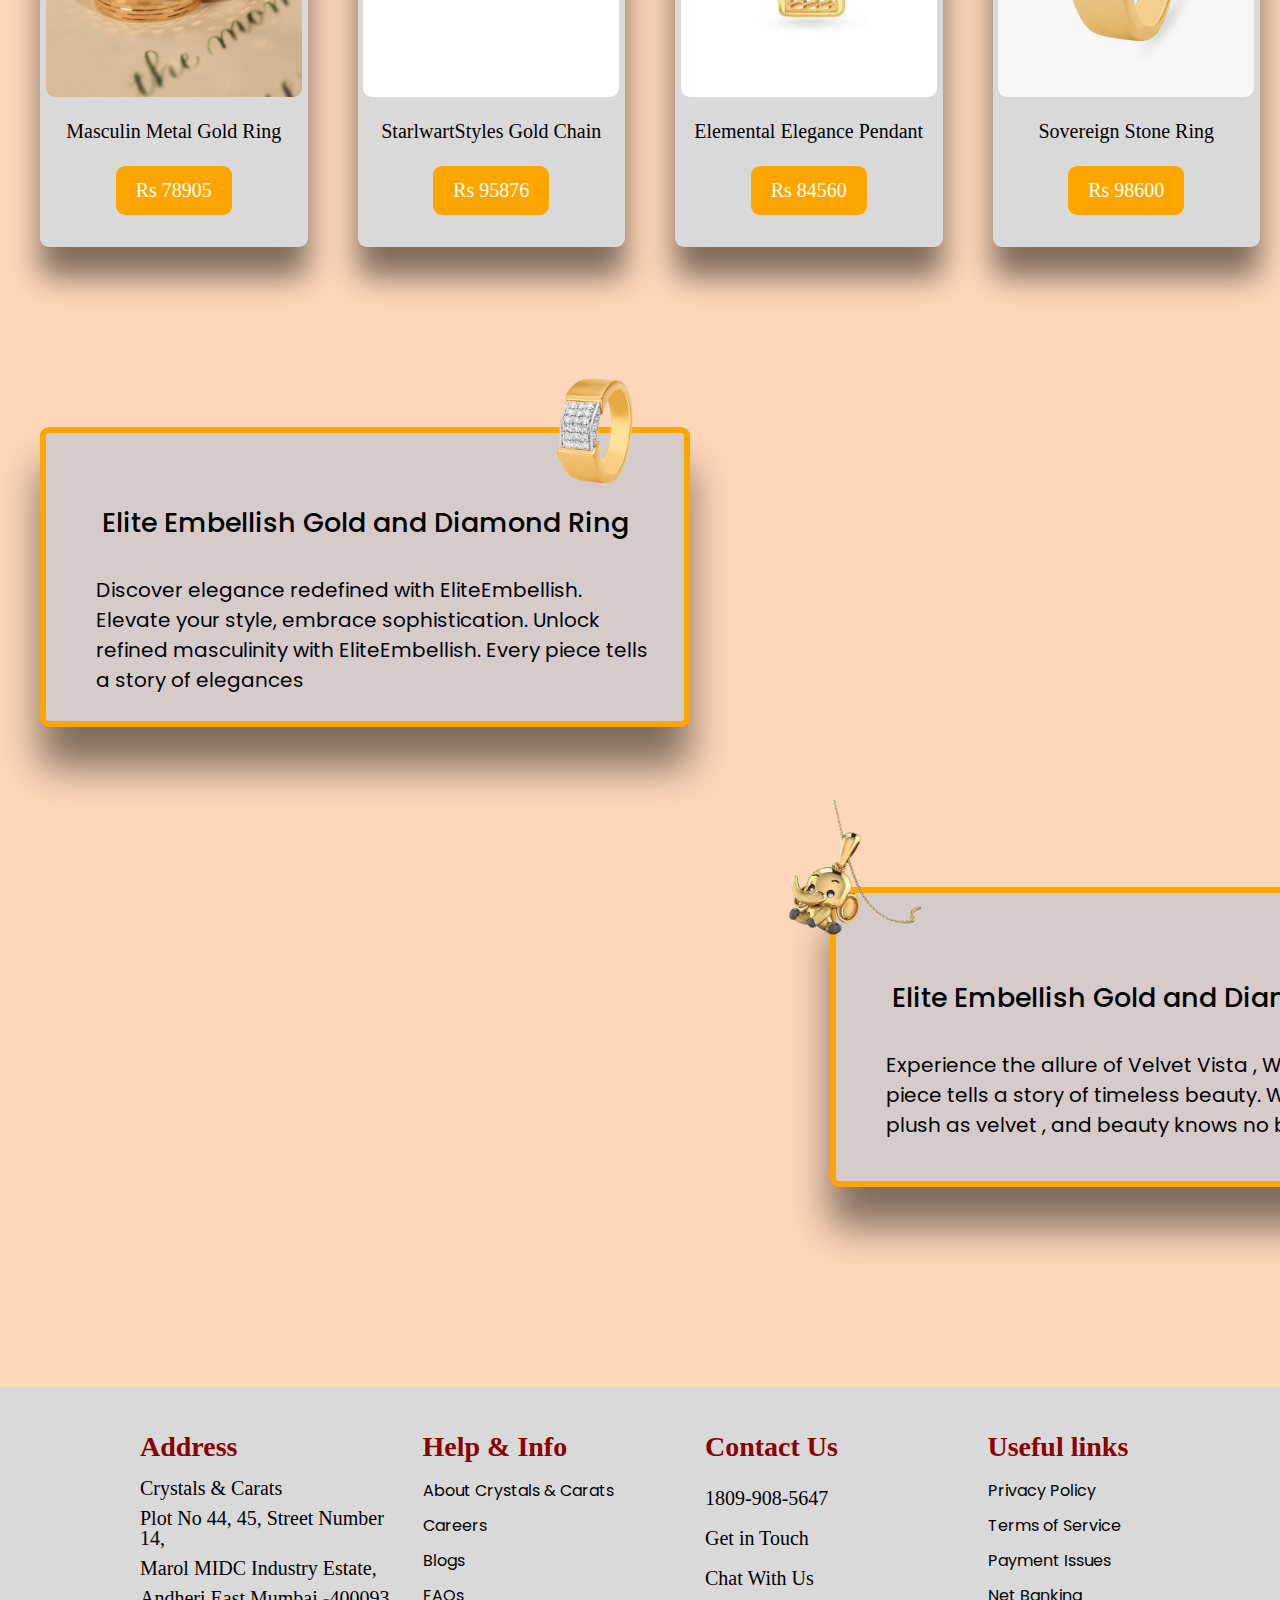
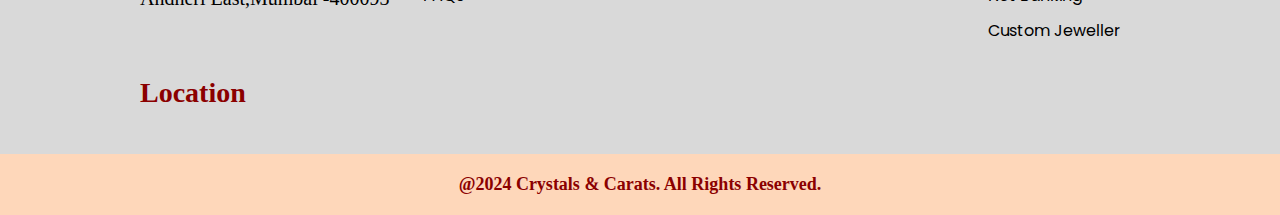
<file: component/section/men/men.html>
<!DOCTYPE html>
<html lang="en">

<head>
    <meta charset="UTF-8">
    <meta name="viewport" content="width=device-width, initial-scale=1.0">
    <link rel="preconnect" href="https://fonts.googleapis.com">
    <link rel="preconnect" href="https://fonts.gstatic.com" crossorigin>
    <link
        href="https://fonts.googleapis.com/css2?family=Poppins:ital,wght@0,100;0,200;0,300;0,400;0,500;0,600;0,700;0,800;0,900;1,100;1,200;1,300;1,400;1,500;1,600;1,700;1,800;1,900&display=swap"
        rel="stylesheet">
    <link rel="stylesheet" href="men.css" />
    <link rel="preconnect" href="https://fonts.googleapis.com">
    <link rel="preconnect" href="https://fonts.gstatic.com" crossorigin>
    <link href="https://fonts.googleapis.com/css2?family=Radio+Canada+Big:ital,wght@0,400..700;1,400..700&display=swap"
        rel="stylesheet">
    <title>Men-section</title>
</head>

<body>
    <nav>
        <div class="nav">
            <div class="nav-left">
                <a class="nav-left-link" href="#">Home</a>
                <a class="nav-left-link" href="#">Shop</a>
                <a class="nav-left-link" href="#">Blog</a>
            </div>
            <!-- C:\Users\anjali\Desktop\task-3\image\Logo.png  -->
            <div>
                <img class="nav-img" src="../../../image/Logo.png" />
            </div>
            <div class="icons">
                <svg xmlns="http://www.w3.org/2000/svg" fill="none" viewBox="0 0 24 24" stroke-width="1.5"
                    stroke="currentColor" class="icon">
                    <path stroke-linecap="round" stroke-linejoin="round"
                        d="M21 8.25c0-2.485-2.099-4.5-4.688-4.5-1.935 0-3.597 1.126-4.312 2.733-.715-1.607-2.377-2.733-4.313-2.733C5.1 3.75 3 5.765 3 8.25c0 7.22 9 12 9 12s9-4.78 9-12Z" />
                </svg>

                <svg xmlns="http://www.w3.org/2000/svg" fill="none" viewBox="0 0 24 24" stroke-width="1.5"
                    stroke="currentColor" class="icon">
                    <path stroke-linecap="round" stroke-linejoin="round"
                        d="M18 7.5v3m0 0v3m0-3h3m-3 0h-3m-2.25-4.125a3.375 3.375 0 1 1-6.75 0 3.375 3.375 0 0 1 6.75 0ZM3 19.235v-.11a6.375 6.375 0 0 1 12.75 0v.109A12.318 12.318 0 0 1 9.374 21c-2.331 0-4.512-.645-6.374-1.766Z" />
                </svg>


                <svg xmlns="http://www.w3.org/2000/svg" fill="none" viewBox="0 0 24 24" stroke-width="1.5"
                    stroke="currentColor" class="icon">
                    <path stroke-linecap="round" stroke-linejoin="round"
                        d="M2.25 3h1.386c.51 0 .955.343 1.087.835l.383 1.437M7.5 14.25a3 3 0 0 0-3 3h15.75m-12.75-3h11.218c1.121-2.3 2.1-4.684 2.924-7.138a60.114 60.114 0 0 0-16.536-1.84M7.5 14.25 5.106 5.272M6 20.25a.75.75 0 1 1-1.5 0 .75.75 0 0 1 1.5 0Zm12.75 0a.75.75 0 1 1-1.5 0 .75.75 0 0 1 1.5 0Z" />
                </svg>

            </div>
        </div>
    </nav>

    <main>
        <section class="product-section">
            <div class="product">
                <div class="product-content">
                    <!-- C:\Users\anjali\Desktop\task-3\image\mensec\a1.png -->
                    <img class="product-img" src="../../../image/mensec/a1.png" />
                    <p class="product-name">Gold GentsGleam Ring</p>
                    <a class="price-btn" href="#">Rs 67800</a>
                </div>


                <div class="product-content">
                    <!-- C:\Users\anjali\Desktop\task-3\image\mensec\a1.png -->
                    <img class="product-img" src="../../../image/mensec/a2.png" />
                    <p class="product-name">BoldCraftsman geometric Ring</p>
                    <a class="price-btn" href="#">Rs 72867</a>
                </div>


                <div class="product-content">
                    <!-- C:\Users\anjali\Desktop\task-3\image\mensec\a1.png -->
                    <img class="product-img" src="../../../image/mensec/a3.png" />
                    <p class="product-name">TitanTrove Stylish Bracelet</p>
                    <a class="price-btn" href="#">Rs 89000</a>
                </div>


                <div class="product-content">
                    <!-- C:\Users\anjali\Desktop\task-3\image\mensec\a1.png -->
                    <img class="product-img" src="../../../image/mensec/a4.png" />
                    <p class="product-name">Asethic ManlyGemForge chain</p>
                    <a class="price-btn" href="#">Rs 97450 </a>
                </div>
            </div>

            <div class="product second-line">
                <div class="product-content">
                    <!-- C:\Users\anjali\Desktop\task-3\image\mensec\a1.png -->
                    <img class="product-img" src="../../../image/mensec/b1.png" />
                    <p class="product-name">ForgeFiness Gold Chain</p>
                    <a class="price-btn" href="#">Rs 78905</a>
                </div>


                <div class="product-content">
                    <!-- C:\Users\anjali\Desktop\task-3\image\mensec\a1.png -->
                    <img class="product-img" src="../../../image/mensec/b2.png" />
                    <p class="product-name">PinnaclePendant Gold Chain</p>
                    <a class="price-btn" href="#">Rs 89000</a>
                </div>


                <div class="product-content">
                    <!-- C:\Users\anjali\Desktop\task-3\image\mensec\a1.png -->
                    <img class="product-img" src="../../../image/mensec/b3.png" />
                    <p class="product-name">ApexArtisan Gold Pendant</p>
                    <a class="price-btn" href="#">Rs 65400</a>
                </div>


                <div class="product-content">
                    <!-- C:\Users\anjali\Desktop\task-3\image\mensec\a1.png -->
                    <img class="product-img" src="../../../image/mensec/b4.png" />
                    <p class="product-name">ManlyGem Forge Gold Ring</p>
                    <a class="price-btn" href="#">Rs 900000</a>
                </div>
            </div>

            <div class="product third-line">
                <div class="product-content">
                    <!-- C:\Users\anjali\Desktop\task-3\image\mensec\a1.png -->
                    <img class="product-img" src="../../../image/mensec/c1.png" />
                    <p class="product-name">Masculin Metal Gold Ring</p>
                    <a class="price-btn" href="#">Rs 78905</a>
                </div>


                <div class="product-content">
                    <!-- C:\Users\anjali\Desktop\task-3\image\mensec\a1.png -->
                    <img class="product-img" src="../../../image/mensec/c2.png" />
                    <p class="product-name">StarlwartStyles Gold Chain</p>
                    <a class="price-btn" href="#">Rs 95876</a>
                </div>


                <div class="product-content">
                    <!-- C:\Users\anjali\Desktop\task-3\image\mensec\a1.png -->
                    <img class="product-img" src="../../../image/mensec/c3.png" />
                    <p class="product-name">Elemental Elegance Pendant</p>
                    <a class="price-btn" href="#">Rs 84560</a>
                </div>


                <div class="product-content">
                    <!-- C:\Users\anjali\Desktop\task-3\image\mensec\a1.png -->
                    <img class="product-img" src="../../../image/mensec/c4.png" />
                    <p class="product-name">Sovereign Stone Ring</p>
                    <a class="price-btn" href="#">Rs 98600</a>
                </div>
            </div>

        </section>

        <section class="about-product">
            <!-- C:\Users\anjali\Desktop\task-3\image\ring.png -->
            <div class="space-div"></div>
            <img class="ring-img" src="../../../image/ring.png" />
            <div class="ring-content">
                <h4 class="heading">Elite Embellish Gold and Diamond Ring</h4>
                <p class="txt">Discover elegance redefined with EliteEmbellish. Elevate your style, embrace
                    sophistication.
                    Unlock refined masculinity with EliteEmbellish. Every piece tells a story of elegances</p>
            </div>

            <div class="space-div"></div>
            <img class="img-ring" src="../../../image/ring-2.png" />
            <div class="content-ring">
                <h4 class="heading">Elite Embellish Gold and Diamond Ring</h4>
                <p class="txt">Experience the allure of Velvet Vista , Where Every piece tells a story of timeless
                    beauty. Where style is a plush as velvet , and beauty knows no boundary.</p>
            </div>

            <div class="space-div"></div>
        </section>
    </main>

    <footer>
        <section class="main-footer">
            <div class="footer-main">
                <div class="footer-content">
                    <h4 class="footer-heading">Address</h4>
                    <p class="footer-txt">Crystals & Carats</p>
                    <p class="footer-txt">Plot No 44, 45, Street Number 14,</p>
                    <p class="footer-txt">Marol MIDC Industry Estate,</p>
                    <p class="footer-txt">Andheri East,Mumbai -400093</p>
                </div>
                <div class="footer-content">
                    <h4 class="footer-heading">Help & Info</h4>
                    <a class="footer-link-txt">About Crystals & Carats</a>
                    <a class="footer-link-txt">Careers</a>
                    <a class="footer-link-txt">Blogs</a>
                    <a class="footer-link-txt">FAQs</a>
                </div>

                <div class="footer-contact-info">
                    <h4 class="footer-heading">Contact Us</h4>
                    <p class="footer-txt">1809-908-5647</p>
                    <p class="footer-txt">Get in Touch</p>
                    <p class="footer-txt">Chat With Us</p>
                </div>

                <div class="footer-content">
                    <h4 class="footer-heading">Useful links</h4>
                    <p class="footer-link-txt">Privacy Policy</p>
                    <p class="footer-link-txt">Terms of Service</p>
                    <p class="footer-link-txt">Payment Issues</p>
                    <p class="footer-link-txt">Net Banking</p>
                    <p class="footer-link-txt">Custom Jeweller</p>
                </div>

                <div>
                    <h4 class="footer-heading">Location</h4>
                </div>
            </div>
        </section>

        <section class="footer-last">
            <p class="footer-last-txt">@2024 Crystals & Carats. All Rights Reserved.</p>
        </section>
    </footer>
</body>

</html>
</file>
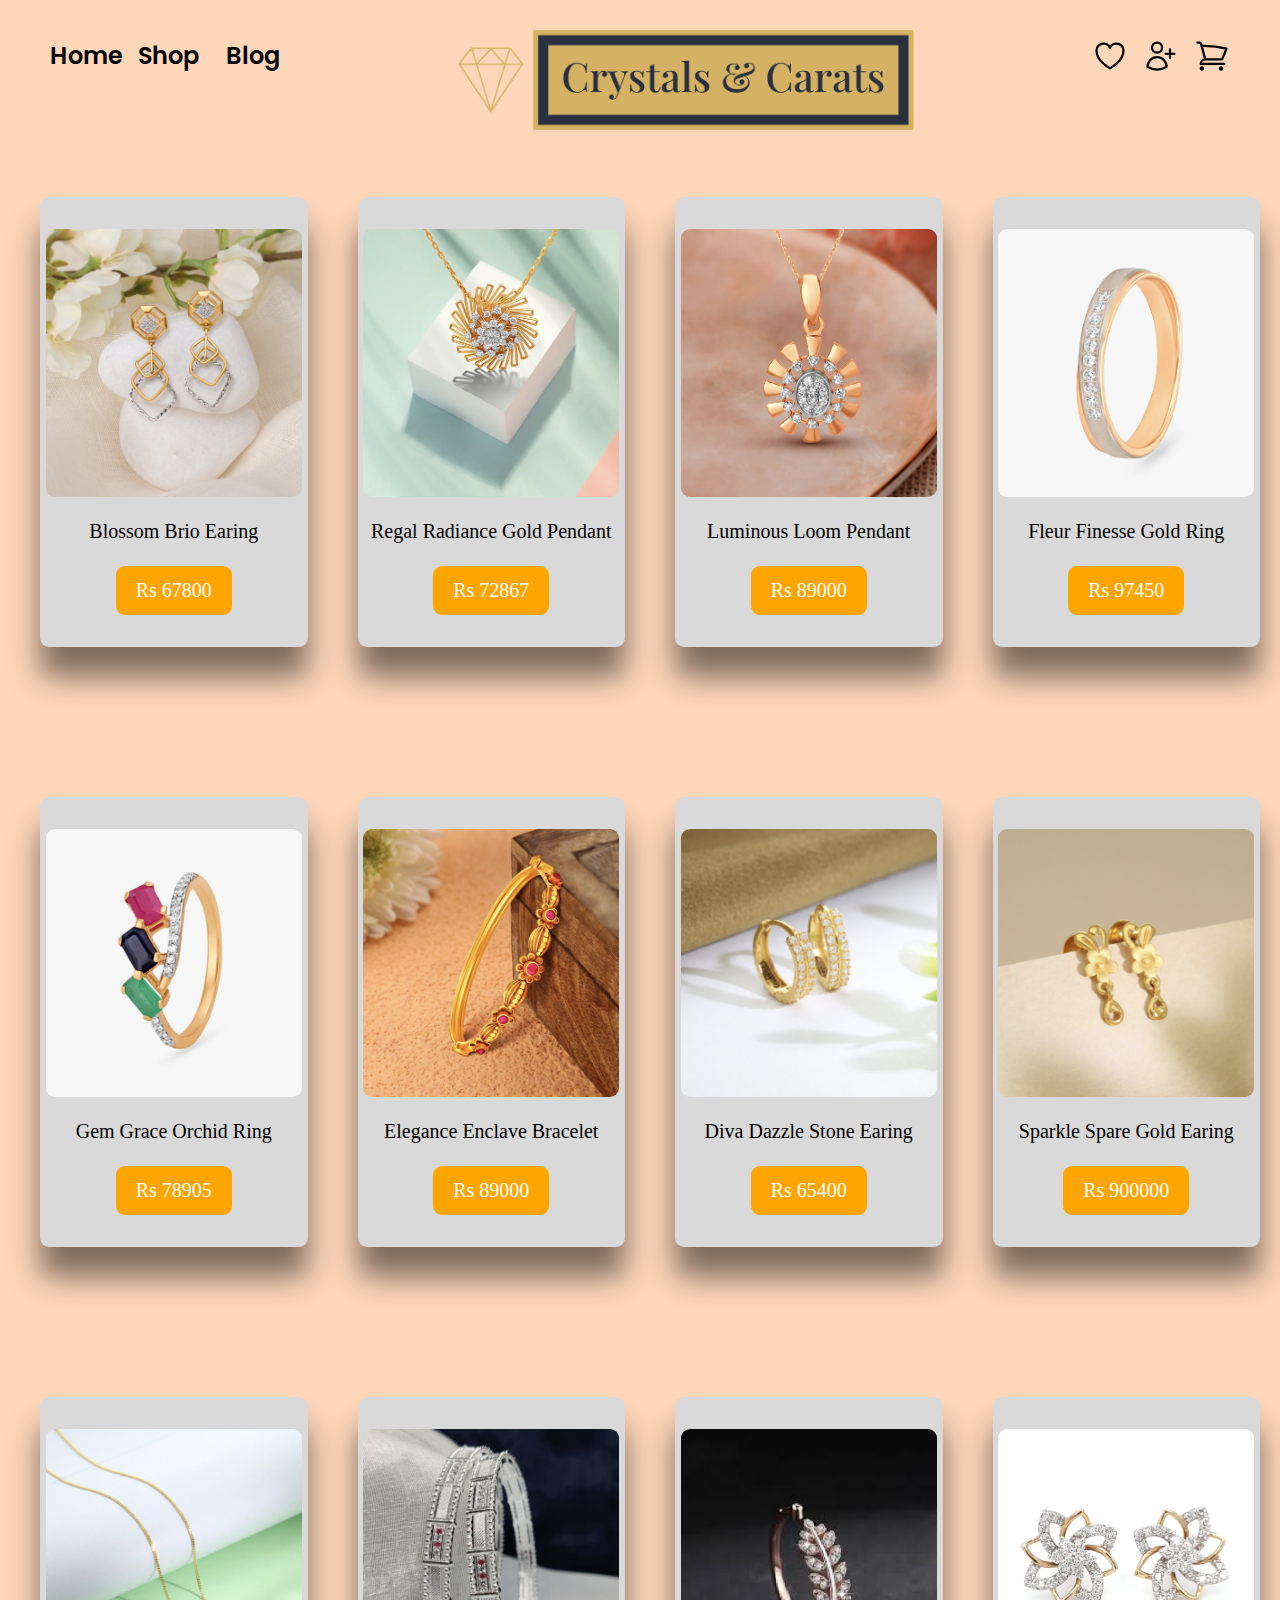
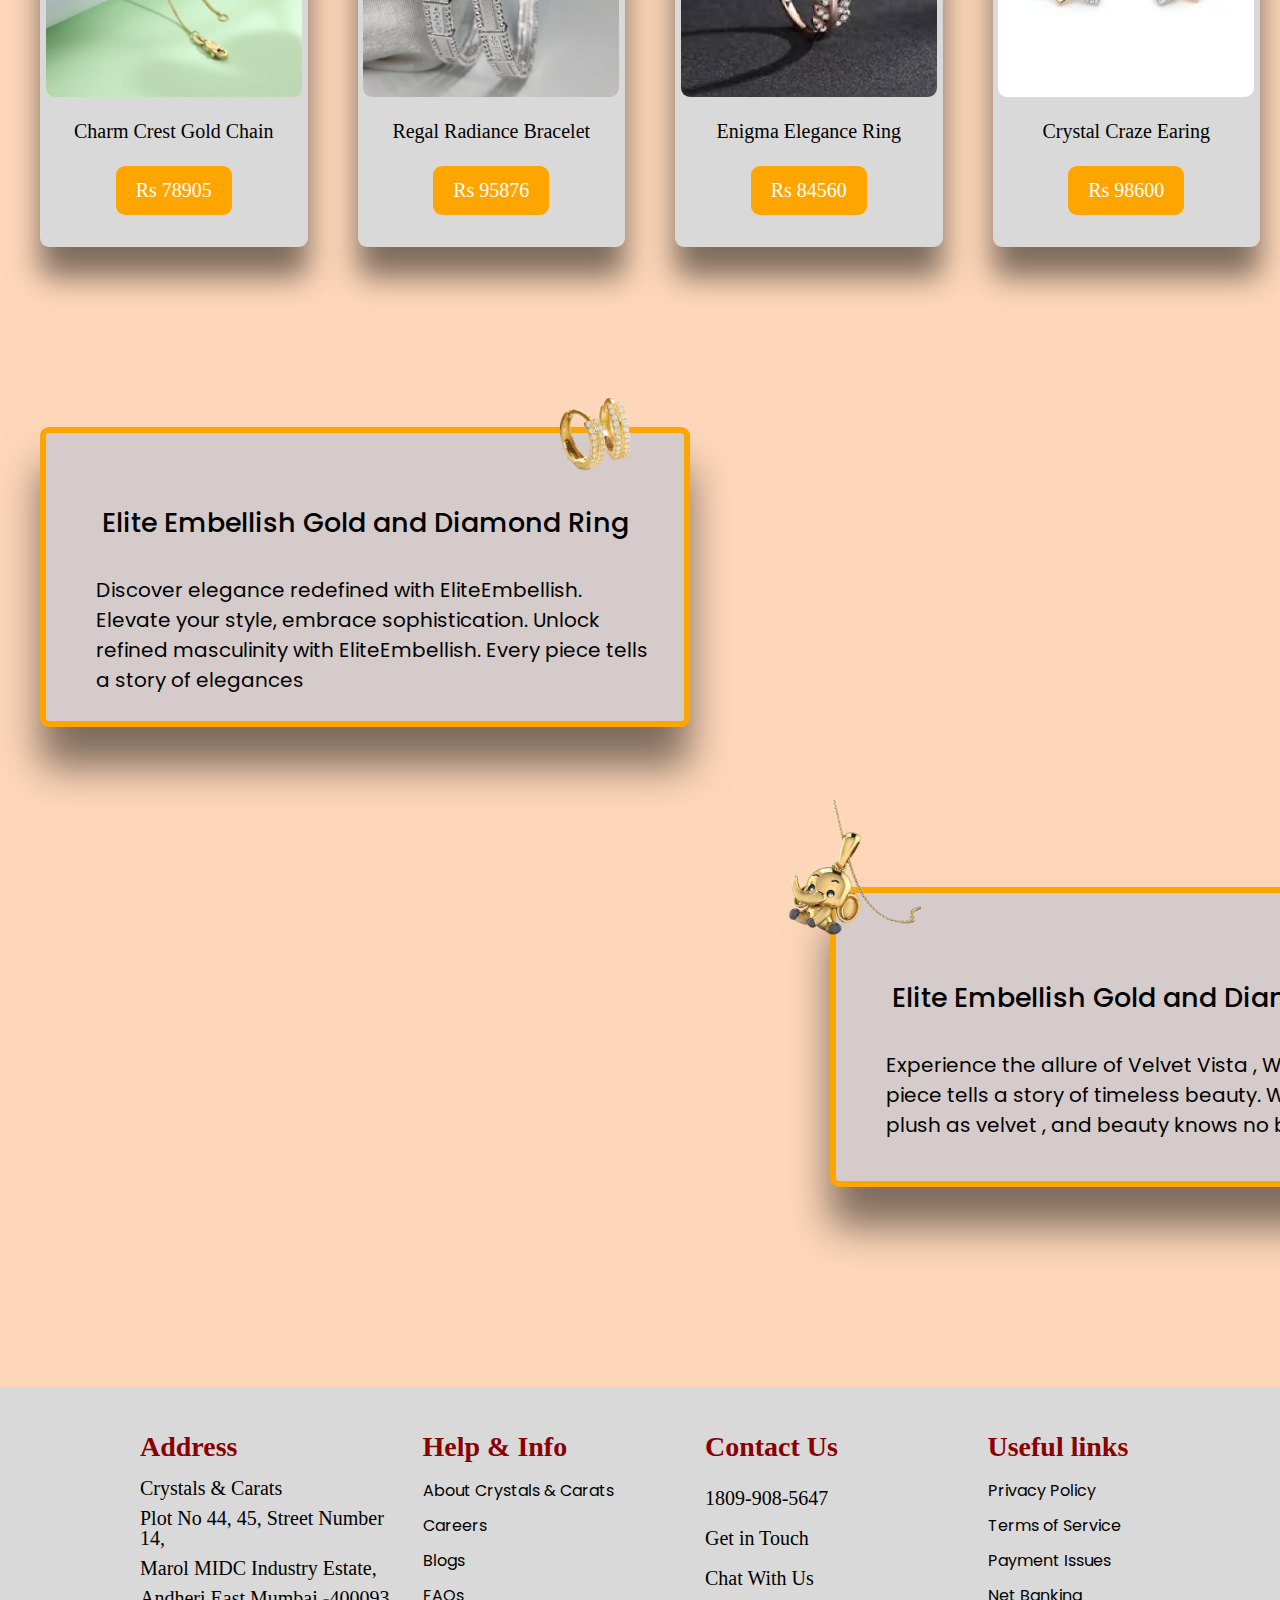
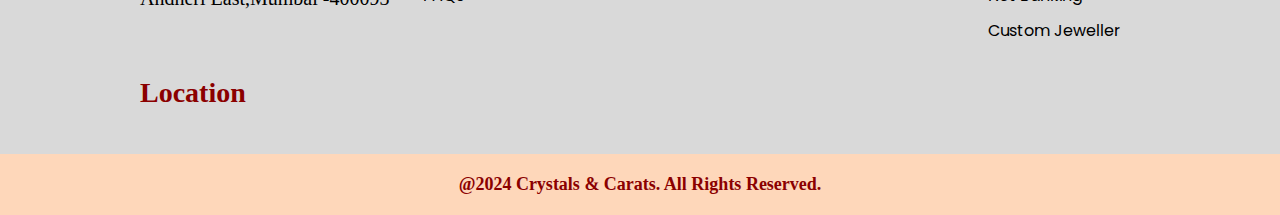
<file: component/section/women/women.html>
<!DOCTYPE html>
<html lang="en">

<head>
    <meta charset="UTF-8">
    <meta name="viewport" content="width=device-width, initial-scale=1.0">
    <link rel="preconnect" href="https://fonts.googleapis.com">
    <link rel="preconnect" href="https://fonts.gstatic.com" crossorigin>
    <link
        href="https://fonts.googleapis.com/css2?family=Poppins:ital,wght@0,100;0,200;0,300;0,400;0,500;0,600;0,700;0,800;0,900;1,100;1,200;1,300;1,400;1,500;1,600;1,700;1,800;1,900&display=swap"
        rel="stylesheet">
    <link rel="stylesheet" href="women.css" />
    <link rel="preconnect" href="https://fonts.googleapis.com">
    <link rel="preconnect" href="https://fonts.gstatic.com" crossorigin>
    <link href="https://fonts.googleapis.com/css2?family=Radio+Canada+Big:ital,wght@0,400..700;1,400..700&display=swap"
        rel="stylesheet">
    <title>women-section</title>
</head>

<body>
    <nav>
        <div class="nav">
            <div class="nav-left">
                <a class="nav-left-link" href="#">Home</a>
                <a class="nav-left-link" href="#">Shop</a>
                <a class="nav-left-link" href="#">Blog</a>
            </div>
            <!-- C:\Users\anjali\Desktop\task-3\image\Logo.png  -->
            <div>
                <img class="nav-img" src="../../../image/Logo.png" />
            </div>
            <div class="icons">
                <svg xmlns="http://www.w3.org/2000/svg" fill="none" viewBox="0 0 24 24" stroke-width="1.5"
                    stroke="currentColor" class="icon">
                    <path stroke-linecap="round" stroke-linejoin="round"
                        d="M21 8.25c0-2.485-2.099-4.5-4.688-4.5-1.935 0-3.597 1.126-4.312 2.733-.715-1.607-2.377-2.733-4.313-2.733C5.1 3.75 3 5.765 3 8.25c0 7.22 9 12 9 12s9-4.78 9-12Z" />
                </svg>

                <svg xmlns="http://www.w3.org/2000/svg" fill="none" viewBox="0 0 24 24" stroke-width="1.5"
                    stroke="currentColor" class="icon">
                    <path stroke-linecap="round" stroke-linejoin="round"
                        d="M18 7.5v3m0 0v3m0-3h3m-3 0h-3m-2.25-4.125a3.375 3.375 0 1 1-6.75 0 3.375 3.375 0 0 1 6.75 0ZM3 19.235v-.11a6.375 6.375 0 0 1 12.75 0v.109A12.318 12.318 0 0 1 9.374 21c-2.331 0-4.512-.645-6.374-1.766Z" />
                </svg>


                <svg xmlns="http://www.w3.org/2000/svg" fill="none" viewBox="0 0 24 24" stroke-width="1.5"
                    stroke="currentColor" class="icon">
                    <path stroke-linecap="round" stroke-linejoin="round"
                        d="M2.25 3h1.386c.51 0 .955.343 1.087.835l.383 1.437M7.5 14.25a3 3 0 0 0-3 3h15.75m-12.75-3h11.218c1.121-2.3 2.1-4.684 2.924-7.138a60.114 60.114 0 0 0-16.536-1.84M7.5 14.25 5.106 5.272M6 20.25a.75.75 0 1 1-1.5 0 .75.75 0 0 1 1.5 0Zm12.75 0a.75.75 0 1 1-1.5 0 .75.75 0 0 1 1.5 0Z" />
                </svg>

            </div>
        </div>
    </nav>

    <main>
        <section class="product-section">
            <div class="product">
                <div class="product-content">
                    <!-- C:\Users\anjali\Desktop\task-3\image\mensec\a1.png -->
                    <img class="product-img" src="../../../image/womensec/a1.png" />
                    <p class="product-name">Blossom Brio Earing</p>
                    <a class="price-btn" href="#">Rs 67800</a>
                </div>


                <div class="product-content">
                    <!-- C:\Users\anjali\Desktop\task-3\image\mensec\a1.png -->
                    <img class="product-img" src="../../../image/womensec/a2.png" />
                    <p class="product-name">Regal Radiance Gold Pendant</p>
                    <a class="price-btn" href="#">Rs 72867</a>
                </div>


                <div class="product-content">
                    <!-- C:\Users\anjali\Desktop\task-3\image\mensec\a1.png -->
                    <img class="product-img" src="../../../image/womensec/a3.png" />
                    <p class="product-name">Luminous Loom Pendant</p>
                    <a class="price-btn" href="#">Rs 89000</a>
                </div>


                <div class="product-content">
                    <!-- C:\Users\anjali\Desktop\task-3\image\mensec\a1.png -->
                    <img class="product-img" src="../../../image/womensec/a4.png" />
                    <p class="product-name">Fleur Finesse Gold Ring</p>
                    <a class="price-btn" href="#">Rs 97450 </a>
                </div>
            </div>

            <div class="product second-line">
                <div class="product-content">
                    <!-- C:\Users\anjali\Desktop\task-3\image\mensec\a1.png -->
                    <img class="product-img" src="../../../image/womensec/b1.png" />
                    <p class="product-name">Gem Grace Orchid Ring</p>
                    <a class="price-btn" href="#">Rs 78905</a>
                </div>


                <div class="product-content">
                    <!-- C:\Users\anjali\Desktop\task-3\image\mensec\a1.png -->
                    <img class="product-img" src="../../../image/womensec/b2.png" />
                    <p class="product-name">Elegance Enclave Bracelet</p>
                    <a class="price-btn" href="#">Rs 89000</a>
                </div>


                <div class="product-content">
                    <!-- C:\Users\anjali\Desktop\task-3\image\mensec\a1.png -->
                    <img class="product-img" src="../../../image/womensec/b3.png" />
                    <p class="product-name">Diva Dazzle Stone Earing</p>
                    <a class="price-btn" href="#">Rs 65400</a>
                </div>


                <div class="product-content">
                    <!-- C:\Users\anjali\Desktop\task-3\image\mensec\a1.png -->
                    <img class="product-img" src="../../../image/womensec/b4.png" />
                    <p class="product-name">Sparkle Spare Gold Earing</p>
                    <a class="price-btn" href="#">Rs 900000</a>
                </div>
            </div>

            <div class="product third-line">
                <div class="product-content">
                    <!-- C:\Users\anjali\Desktop\task-3\image\mensec\a1.png -->
                    <img class="product-img" src="../../../image/womensec/c1.png" />
                    <p class="product-name">Charm Crest Gold Chain</p>
                    <a class="price-btn" href="#">Rs 78905</a>
                </div>


                <div class="product-content">
                    <!-- C:\Users\anjali\Desktop\task-3\image\mensec\a1.png -->
                    <img class="product-img" src="../../../image/womensec/c2.png" />
                    <p class="product-name">Regal Radiance Bracelet</p>
                    <a class="price-btn" href="#">Rs 95876</a>
                </div>


                <div class="product-content">
                    <!-- C:\Users\anjali\Desktop\task-3\image\mensec\a1.png -->
                    <img class="product-img" src="../../../image/womensec/c3.png" />
                    <p class="product-name">Enigma Elegance Ring</p>
                    <a class="price-btn" href="#">Rs 84560</a>
                </div>


                <div class="product-content">
                    <!-- C:\Users\anjali\Desktop\task-3\image\mensec\a1.png -->
                    <img class="product-img" src="../../../image/womensec/c4.png" />
                    <p class="product-name">Crystal Craze Earing</p>
                    <a class="price-btn" href="#">Rs 98600</a>
                </div>
            </div>

        </section>

        <section class="about-product">
            <!-- C:\Users\anjali\Desktop\task-3\image\ring.png -->
            <div class="space-div"></div>
            <img class="ring-img" src="../../../image/side-woman.png" />
            <div class="ring-content">
                <h4 class="heading">Elite Embellish Gold and Diamond Ring</h4>
                <p class="txt">Discover elegance redefined with EliteEmbellish. Elevate your style, embrace
                    sophistication.
                    Unlock refined masculinity with EliteEmbellish. Every piece tells a story of elegances</p>
            </div>

            <div class="space-div"></div>
            <img class="img-ring" src="../../../image/ring-2.png" />
            <div class="content-ring">
                <h4 class="heading">Elite Embellish Gold and Diamond Ring</h4>
                <p class="txt">Experience the allure of Velvet Vista , Where Every piece tells a story of timeless
                    beauty. Where style is a plush as velvet , and beauty knows no boundary.</p>
            </div>

            <div class="space-div"></div>
        </section>
    </main>

    <footer>
        <section class="main-footer">
            <div class="footer-main">
                <div class="footer-content">
                    <h4 class="footer-heading">Address</h4>
                    <p class="footer-txt">Crystals & Carats</p>
                    <p class="footer-txt">Plot No 44, 45, Street Number 14,</p>
                    <p class="footer-txt">Marol MIDC Industry Estate,</p>
                    <p class="footer-txt">Andheri East,Mumbai -400093</p>
                </div>
                <div class="footer-content">
                    <h4 class="footer-heading">Help & Info</h4>
                    <a class="footer-link-txt">About Crystals & Carats</a>
                    <a class="footer-link-txt">Careers</a>
                    <a class="footer-link-txt">Blogs</a>
                    <a class="footer-link-txt">FAQs</a>
                </div>

                <div class="footer-contact-info">
                    <h4 class="footer-heading">Contact Us</h4>
                    <p class="footer-txt">1809-908-5647</p>
                    <p class="footer-txt">Get in Touch</p>
                    <p class="footer-txt">Chat With Us</p>
                </div>

                <div class="footer-content">
                    <h4 class="footer-heading">Useful links</h4>
                    <p class="footer-link-txt">Privacy Policy</p>
                    <p class="footer-link-txt">Terms of Service</p>
                    <p class="footer-link-txt">Payment Issues</p>
                    <p class="footer-link-txt">Net Banking</p>
                    <p class="footer-link-txt">Custom Jeweller</p>
                </div>

                <div>
                    <h4 class="footer-heading">Location</h4>
                </div>
            </div>
        </section>

        <section class="footer-last">
            <p class="footer-last-txt">@2024 Crystals & Carats. All Rights Reserved.</p>
        </section>
    </footer>
</body>

</html>
</file>
<file: component/gift.css>
* {
    margin: 0;
    padding: 0;
    box-sizing: border-box;
}

body{
    font-family: 'Poppins';
    background: #FED7BA;
}


nav{
 padding: 10px 50px 20px 50px;
 background: #FED7BA;

}

.nav{
    display: flex;
    justify-content: space-between;

}

.nav-left{
    display: flex;
    gap: 15px;
    margin-top: 28px;
}

.nav-left-link:link ,.nav-left-link:visited{
    width: 73px;
    height: 36px;
    top: 38px;
    left: 53px;
    gap: 0px;
    opacity: 0px;
    text-decoration: none;
    font-family: Poppins;
    font-size: 24px;
    font-weight: 600;
    line-height: 36px;
    text-align: left;
    color: #000;         

}

.nav-left-link:hover, .nav-left-link:active{
    color: orange;
}

.nav-img{
    width: 456px;
    height: 100px;
    top: 14px;
    margin-right: 20px;
    margin-top: 20px;

}

.icons{
    display: flex;
    gap: 15px;
    margin-top: 28px;
}

.icon{
    width: 36px;
    height: 36px;
    /* width: 35px;
    height: 30px; */
    top: 49px;
    left: 1147px;
    gap: 0px;
    opacity: 0px;
    stroke: black;

}

/*gift-guide*/

.gift-guide{
    padding-top: 20px;
    padding-bottom: 40px;
}

.gift-guide-img{
    width: 1520px;
    height: 245px;
    top: 150px;
    gap: 0px;
    opacity: 0px;

}


/**/

.box-gift{
    padding-top: 60px; 

} 
.box-container {
    display: flex;
    flex-wrap: wrap;
    gap: 20px;
    align-items: center;
    justify-content: center;
  }

  .box-container .box {
    overflow: hidden;
    box-shadow: 0 1rem 2rem rgba(0, 0, 0, 0.1);
    /* height: 25rem; */
    width: 350px;
    height: 380px;
    position: relative;
  }  

  .box-container .box img {
    /* height: 100%;
    width: 100%; */
    width: 350px;
    height: 380px;
    object-fit: cover;
  }
  
  .box-container .box .content {
    position: absolute;
    top: -100%;
    left: 0;
    /* height: 100%;
    width: 100%; */
    width: 350px;
    height: 380px;
    text-align: center;
    background: rgba(0, 0, 0, 0.7);
    padding: 2rem;
    padding-top: 5rem;
  }

  .box-container .box:hover .content {
    top: 0;
  }
  
  .box-container .box .content  .content-heading {
    font-size: 2.5rem;
    color: orange;
  }  

  .box-container .box .content p {
    font-size: 1.5rem;
    color: #eee;
    padding: 0.5rem 0;
    margin-bottom: 20px;
  } 
  
.btn:link, .btn:visited{
    padding: 12px;
    background-color: orange;
    /* margin-top: 12px; */
    text-decoration: none;
    color: #eee;
    border-radius: 9px;
    font-size: 18px;
    font-weight: 500;

}  

.btn:hover , .btn:active{
    background-color: rgb(229, 216, 191);
    color: orange;
    border: 2px solid orange;
}


/**/

.gift-love{
    margin-top: 120px;
}

.gift-love-box{
    align-content: center;
    justify-content: center;
    margin-left: 70px;
}

.gift-love-img{
    width: 1400px;
    height: 407px;
    top: 1483px;
    left: 34px;
    gap: 0px;
    border-radius: 4px 0px 0px 0px;
    border: 1px 0px 0px 0px;
    opacity: 0px;
    
}


/**/

.main-footer{
    background: #D9D9D9; 
    padding: 40px;
    margin-top: 40px;
}

.footer-main{
    display: grid;
    grid-template-columns: 1fr 1fr 1fr 1fr;
    gap: 30px;
    margin-left: 100px;
    

}

.footer-content{
    display: flex;
    flex-direction: column;
    gap: 10px;
}

.footer-heading{
    font-family: Nunito Sans;
    font-size: 28px;
    font-weight: 600;
    line-height: 40.92px;
    text-align: left;
    color: #8B0000;


}


.footer-txt{
    font-family: Nunito Sans;
    font-size: 20px;
    line-height: 20px;
    font-weight: 350;
    text-align: left;
 
}

.footer-contact-info{
    display: flex;
    flex-direction: column;
    gap: 20px;
}

.footer-link-txt:link, .footer-link-txt:active{
    font-family: Nunito Sans;
    font-size: 28px;
    font-weight: 600;
    text-decoration: none;
    
}

.footer-link-txt:hover , .footer-link-txt:visited{
    color: orange;
}

.footer-last{
    background: #FED7BA;
    padding: 10px;
}

.footer-last-txt{
    font-family: Nunito Sans;
    font-size: 18px;
    font-weight: 600;
    line-height: 40.92px;
    text-align: center;
    color: #8B0000;

}
</file>
<file: help&imfo/aboutus/about.css>
* {
    margin: 0;
    padding: 0;
    box-sizing: border-box;
}

body{
    font-family: 'Poppins';
    background: #FED7BA;
}


nav{
 padding: 10px 50px 20px 50px;
 background: #FED7BA;

}

.nav{
    display: flex;
    justify-content: space-between;

}

.nav-left{
    display: flex;
    gap: 15px;
    margin-top: 28px;
}

.nav-left-link:link ,.nav-left-link:visited{
    width: 73px;
    height: 36px;
    top: 38px;
    left: 53px;
    gap: 0px;
    opacity: 0px;
    text-decoration: none;
    font-family: Poppins;
    font-size: 24px;
    font-weight: 600;
    line-height: 36px;
    text-align: left;
    color: #000;         

}

.nav-left-link:hover, .nav-left-link:active{
    color: orange;
}

.nav-img{
    width: 456px;
    height: 100px;
    top: 14px;
    margin-right: 20px;
    margin-top: 20px;

}

.icons{
    display: flex;
    gap: 15px;
    margin-top: 28px;
}

.icon{
    width: 36px;
    height: 36px;
    /* width: 35px;
    height: 30px; */
    top: 49px;
    left: 1147px;
    gap: 0px;
    opacity: 0px;
    stroke: black;

}


/**/

.about-section{
   
}

.about{
   display: grid;
   grid-template-columns: 300px 1fr;
   gap: 50px;
}

.left{
    width: 300px;
    height: 2353px;
    top: 150px;
    gap: 0px;
    opacity: 0px;
    background-color: #fff;
    display: flex;
    flex-direction: column;
    gap: 10px;
    align-items: center;
    padding-top: 60px;
}

.about-left-heading{
    font-family: Nunito Sans;
    font-size: 30px;
    font-weight: 600;
    line-height: 54.56px;
    text-align: left;
    color: #8B0000;

}

.help-link:link, .help-link:active{
    text-decoration: none;
    font-family: Nunito Sans;
    font-size: 24px;
    font-weight: 400;
    line-height: 43.65px;
    text-align: left;
    color: #000;
    
}

.help-link:hover,.help-link:active{
    color: #8B0000;
    font-weight: 600;
}

/**/

.right{
    width: 1120px;
    height: 2353px;
    gap: 0px;
    opacity: 0px;
    background-color: #fff;
    display: flex;
    flex-direction: column;
    gap: 30px;
    /* align-items: center;  */
    padding: 50px;
}


.about-right{
    width: 1020px;
    height: 100px;
    top: 181px;
    left: 364px;
    gap: 0px;
    opacity: 0px;
    background: #D27F7F80;
    align-items: center;
    justify-content: center;
}

.about-right-heading{
    font-family: Nunito Sans;
    font-size: 36px;
    font-weight: 600;
    line-height: 49.1px;
    text-align: center;
    margin-top: 30px;

}

/*txt*/

.txt-box{
    display: flex;
    flex-direction: column;
    gap: 20px;
    margin-top: 20px;
}

.about-heading{
    font-family: Poppins;
    font-size: 28px;
    font-weight: 600;
    line-height: 60px;
    text-align: left;

}

.about-right-txt{
    font-family: Poppins;
    font-size: 18px;
    font-weight: 400;
    line-height: 28px;
    text-align: left;
    margin-bottom: 10px;

}

.about-heading-txt{
    font-family: Poppins;
    font-size: 28px;
    font-weight: 600;
    line-height: 40px;
    text-align: left;

}
</file>
<file: shop/Coin/coin.css>
* {
    margin: 0;
    padding: 0;
    box-sizing: border-box;
}

body{
    font-family: 'Poppins';
    background: #FED7BA;
}


nav{
 padding: 10px 50px 20px 50px;
 background: #FED7BA;

}

.nav{
    display: flex;
    justify-content: space-between;
    /* justify-content: space-around; */

}

.nav-left{
    display: flex;
    gap: 40px;
    margin-top: 28px;
}

.nav-left-link:link ,.nav-left-link:visited{
    width: 73px;
    height: 36px;
    top: 38px;
    left: 53px;
    gap: 0px;
    opacity: 0px;
    text-decoration: none;
    font-family: Poppins;
    font-size: 24px;
    font-weight: 600;
    line-height: 36px;
    text-align: left;
    color: #000;         

}

.nav-left-link:hover, .nav-left-link:active{
    color: orange;
}

.nav-img{
    width: 456px;
    height: 100px;
    top: 14px;
    margin-right: 60px;
    margin-top: 20px;

}

.icons{
    display: flex;
    gap: 15px;
    margin-top: 28px;
}

.icon{
    width: 36px;
    height: 36px;
    /* width: 35px;
    height: 30px; */
    top: 49px;
    left: 1147px;
    gap: 0px;
    opacity: 0px;
    stroke: black;

}





.about-section{
   
}

.about{
   display: grid;
   grid-template-columns: 300px 1fr;
   gap: 50px;
}

.left{
    width: 300px;
    height: 2200px;
    top: 150px;
    gap: 0px;
    opacity: 0px;
    background-color: #fff;
    display: flex;
    flex-direction: column;
    gap: 10px;
    align-items: left;
    padding-top: 60px;
    padding-left: 40px;
}

.about-left-heading{
    font-family: Nunito Sans;
    font-size: 34px;
    font-weight: 700;
    line-height: 54.56px;
    text-align: left;
    margin-bottom: 30px;
}


.left-shop-link{
    display: flex;
    flex-direction: column;
    gap: 50px;
}


.link-grp{
    display: flex;
    flex-direction: column;
}

.shop-heading{
    font-family: Nunito Sans;
    font-size: 26px;
    font-weight: 600;
    line-height: 54.56px;
    text-align: left;
    margin-bottom: 20px;
}


.shop-link:link , .shop-link:visited{
    text-decoration: none;
    font-family: Nunito Sans;
    font-size: 24px;
    font-weight: 400;
    line-height: 43.65px;
    text-align: left;
    color: #000;
    margin-bottom: 5px;
    
}

.shop-link:hover , .shop-link:active{
    color: orange;
    font-weight: 600;
}

/**/

.right{
    width: 1120px;
    height: 2200px;
    gap: 0px;
    opacity: 0px;
    background: #FED7BA;
    display: flex;
    flex-direction: column;
    gap: 30px;
    /* align-items: center;  */
    padding: 50px;
}
</file>
<file: component/section/kid/kid.css>
* {
    margin: 0;
    padding: 0;
    box-sizing: border-box;
}

body{
    font-family: 'Poppins';
    background: #FED7BA;
}


nav{
 padding: 10px 50px 20px 50px;
 background: #FED7BA;

}

.nav{
    display: flex;
    justify-content: space-between;

}

.nav-left{
    display: flex;
    gap: 15px;
    margin-top: 28px;
}

.nav-left-link:link ,.nav-left-link:visited{
    width: 73px;
    height: 36px;
    top: 38px;
    left: 53px;
    gap: 0px;
    opacity: 0px;
    text-decoration: none;
    font-family: Poppins;
    font-size: 24px;
    font-weight: 600;
    line-height: 36px;
    text-align: left;
    color: #000;         

}

.nav-left-link:hover, .nav-left-link:active{
    color: orange;
}

.nav-img{
    width: 456px;
    height: 100px;
    top: 14px;
    margin-right: 20px;
    margin-top: 20px;

}

.icons{
    display: flex;
    gap: 15px;
    margin-top: 28px;
}

.icon{
    width: 36px;
    height: 36px;
    /* width: 35px;
    height: 30px; */
    top: 49px;
    left: 1147px;
    gap: 0px;
    opacity: 0px;
    stroke: black;

}



/*product-section*/

.product-section{
    padding: 20px;
    margin-top: 20px;
}

.product{
    display: flex;
    gap: 30px;
}

.product-content{
    width: 350px;
    height: 450px;
    background: #D9D9D9;
    display: flex;
    flex-direction: column;
    gap: 20px;
    align-items: center;
    justify-content: center;
    margin-left: 20px;
    border-radius: 9px;
    box-shadow: 0 30px 30px rgba(0, 0, 0, 0.5);
}

.product-img{
    width: 256px;
    height: 268px;
    border-radius: 9px;
    border: 1px 0px 0px 0px;
    opacity: 0px;
    
}

.product-name{
    font-family: Inter;
    font-size: 20px;
    font-weight: 400;
    line-height: 29.05px;
    text-align: center;
    
}

.price-btn:link , .price-btn:visited{
    padding: 9px 20px 9px 20px;
    background-color: orange;
    border-radius: 9px;
    text-decoration: none;
    color: #fff;
    font-family: Inter;
    font-size: 20px;
    font-weight: 400;
    line-height: 30.26px;
    text-align: left;

}

.price-btn:hover, .price-btn:active{
    background-color: rgb(229, 216, 191);
    color: orange;
    border: 2px solid orange;
}

.second-line{
    margin-top: 150px;
}

.third-line{
    margin-top: 150px;
    /* margin-bottom: 150px; */
}


/**/

.about-product{
    margin-left: 40px;
}

.space-div{
    padding: 80px;
}

.ring-img{
    position: absolute;
    /* position: relative; */
    width: 160px;
    height: 160px;
    top: 1950px;
    left: 570px;
    /* background-color: red; */
    z-index: 2;
}

.ring-content{
    position: relative;
    /* position: absolute; */
    width: 650px;
    height: 300px;
    border-radius: 9px;
    border: 6px solid orange;
    box-shadow: 0 40px 40px rgba(0, 0, 0, 0.5);
    opacity: 0px;
    background: #D6CBCB;
    padding: 30px;
    display: flex;
    flex-direction: column;
    gap: 30px; 
    align-items: center;
    justify-content: center;
    z-index: 1;
}

.heading{
    font-family: Poppins;
    margin-top: 40px;
    font-size: 27px;
    font-weight: 500;
    line-height: 45px;
    
    
}

.txt{
    font-family: Poppins;
    font-size: 20px;
    font-weight: 400;
    line-height: 30px;
    margin-left: 20px;
    
}

.img-ring{

    width: 191px;
    height: 166px;
    top: 2400px;
    left: 730px;
    gap: 0px;
    opacity: 0px;
    position: absolute;
    z-index: 2;
}

.content-ring{

    position: relative;
    /* position: absolute; */
    width: 650px;
    height: 300px;
    /* top: 2239px; */
    left: 790px;
    border-radius: 9px;
    border: 6px solid orange;
    box-shadow: 0 40px 40px rgba(0, 0, 0, 0.5);
    opacity: 0px;
    background: #D6CBCB;
    padding: 30px;
    display: flex;
    flex-direction: column;
    gap: 30px; 
    align-items: center;
    justify-content: center;
    z-index: 1;
}


/**/


/**/

.main-footer{
    background: #D9D9D9; 
    padding: 40px;
    margin-top: 40px;
}

.footer-main{
    display: grid;
    grid-template-columns: 1fr 1fr 1fr 1fr;
    gap: 30px;
    margin-left: 100px;
    

}

.footer-content{
    display: flex;
    flex-direction: column;
    gap: 10px;
}

.footer-heading{
    font-family: Nunito Sans;
    font-size: 28px;
    font-weight: 600;
    line-height: 40.92px;
    text-align: left;
    color: #8B0000;


}


.footer-txt{
    font-family: Nunito Sans;
    font-size: 20px;
    line-height: 20px;
    font-weight: 350;
    text-align: left;
 
}

.footer-contact-info{
    display: flex;
    flex-direction: column;
    gap: 20px;
}

.footer-link-txt:link, .footer-link-txt:active{
    font-family: Nunito Sans;
    font-size: 28px;
    font-weight: 600;
    text-decoration: none;
    
}

.footer-link-txt:hover , .footer-link-txt:visited{
    color: orange;
}

.footer-last{
    background: #FED7BA;
    padding: 10px;
}

.footer-last-txt{
    font-family: Nunito Sans;
    font-size: 18px;
    font-weight: 600;
    line-height: 40.92px;
    text-align: center;
    color: #8B0000;

}
</file>
<file: component/section/men/men.css>
* {
    margin: 0;
    padding: 0;
    box-sizing: border-box;
}

body{
    font-family: 'Poppins';
    background: #FED7BA;
}


nav{
 padding: 10px 50px 20px 50px;
 background: #FED7BA;

}

.nav{
    display: flex;
    justify-content: space-between;

}

.nav-left{
    display: flex;
    gap: 15px;
    margin-top: 28px;
}

.nav-left-link:link ,.nav-left-link:visited{
    width: 73px;
    height: 36px;
    top: 38px;
    left: 53px;
    gap: 0px;
    opacity: 0px;
    text-decoration: none;
    font-family: Poppins;
    font-size: 24px;
    font-weight: 600;
    line-height: 36px;
    text-align: left;
    color: #000;         

}

.nav-left-link:hover, .nav-left-link:active{
    color: orange;
}

.nav-img{
    width: 456px;
    height: 100px;
    top: 14px;
    margin-right: 20px;
    margin-top: 20px;

}

.icons{
    display: flex;
    gap: 15px;
    margin-top: 28px;
}

.icon{
    width: 36px;
    height: 36px;
    /* width: 35px;
    height: 30px; */
    top: 49px;
    left: 1147px;
    gap: 0px;
    opacity: 0px;
    stroke: black;

}



/*product-section*/

.product-section{
    padding: 20px;
    margin-top: 20px;
}

.product{
    display: flex;
    gap: 30px;
}

.product-content{
    width: 350px;
    height: 450px;
    background: #D9D9D9;
    display: flex;
    flex-direction: column;
    gap: 20px;
    align-items: center;
    justify-content: center;
    margin-left: 20px;
    border-radius: 9px;
    box-shadow: 0 30px 30px rgba(0, 0, 0, 0.5);
}

.product-img{
    width: 256px;
    height: 268px;
    border-radius: 9px;
    border: 1px 0px 0px 0px;
    opacity: 0px;
    
}

.product-name{
    font-family: Inter;
    font-size: 20px;
    font-weight: 400;
    line-height: 29.05px;
    text-align: center;
    
}

.price-btn:link , .price-btn:visited{
    padding: 9px 20px 9px 20px;
    background-color: orange;
    border-radius: 9px;
    text-decoration: none;
    color: #fff;
    font-family: Inter;
    font-size: 20px;
    font-weight: 400;
    line-height: 30.26px;
    text-align: left;

}

.price-btn:hover, .price-btn:active{
    background-color: rgb(229, 216, 191);
    color: orange;
    border: 2px solid orange;
}

.second-line{
    margin-top: 150px;
}

.third-line{
    margin-top: 150px;
    /* margin-bottom: 150px; */
}


/**/

.about-product{
    margin-left: 40px;
}

.space-div{
    padding: 80px;
}

.ring-img{
    position: absolute;
    /* position: relative; */
    width: 190px;
    height: 170px;
    top: 1950px;
    left: 500px;
    /* background-color: red; */
    z-index: 2;
}

.ring-content{
    position: relative;
    /* position: absolute; */
    width: 650px;
    height: 300px;
    border-radius: 9px;
    border: 6px solid orange;
    box-shadow: 0 40px 40px rgba(0, 0, 0, 0.5);
    opacity: 0px;
    background: #D6CBCB;
    padding: 30px;
    display: flex;
    flex-direction: column;
    gap: 30px; 
    align-items: center;
    justify-content: center;
    z-index: 1;
}

.heading{
    font-family: Poppins;
    margin-top: 40px;
    font-size: 27px;
    font-weight: 500;
    line-height: 45px;
    
    
}

.txt{
    font-family: Poppins;
    font-size: 20px;
    font-weight: 400;
    line-height: 30px;
    margin-left: 20px;
    
}

.img-ring{

    width: 191px;
    height: 166px;
    top: 2400px;
    left: 730px;
    gap: 0px;
    opacity: 0px;
    position: absolute;
    z-index: 2;
}

.content-ring{

    position: relative;
    /* position: absolute; */
    width: 650px;
    height: 300px;
    /* top: 2239px; */
    left: 790px;
    border-radius: 9px;
    border: 6px solid orange;
    box-shadow: 0 40px 40px rgba(0, 0, 0, 0.5);
    opacity: 0px;
    background: #D6CBCB;
    padding: 30px;
    display: flex;
    flex-direction: column;
    gap: 30px; 
    align-items: center;
    justify-content: center;
    z-index: 1;
}


/**/


/**/

.main-footer{
    background: #D9D9D9; 
    padding: 40px;
    margin-top: 40px;
}

.footer-main{
    display: grid;
    grid-template-columns: 1fr 1fr 1fr 1fr;
    gap: 30px;
    margin-left: 100px;
    

}

.footer-content{
    display: flex;
    flex-direction: column;
    gap: 10px;
}

.footer-heading{
    font-family: Nunito Sans;
    font-size: 28px;
    font-weight: 600;
    line-height: 40.92px;
    text-align: left;
    color: #8B0000;


}


.footer-txt{
    font-family: Nunito Sans;
    font-size: 20px;
    line-height: 20px;
    font-weight: 350;
    text-align: left;
 
}

.footer-contact-info{
    display: flex;
    flex-direction: column;
    gap: 20px;
}

.footer-link-txt:link, .footer-link-txt:active{
    font-family: Nunito Sans;
    font-size: 28px;
    font-weight: 600;
    text-decoration: none;
    
}

.footer-link-txt:hover , .footer-link-txt:visited{
    color: orange;
}

.footer-last{
    background: #FED7BA;
    padding: 10px;
}

.footer-last-txt{
    font-family: Nunito Sans;
    font-size: 18px;
    font-weight: 600;
    line-height: 40.92px;
    text-align: center;
    color: #8B0000;

}
</file>
<file: component/section/women/women.css>
* {
    margin: 0;
    padding: 0;
    box-sizing: border-box;
}

body{
    font-family: 'Poppins';
    background: #FED7BA;
}


nav{
 padding: 10px 50px 20px 50px;
 background: #FED7BA;

}

.nav{
    display: flex;
    justify-content: space-between;

}

.nav-left{
    display: flex;
    gap: 15px;
    margin-top: 28px;
}

.nav-left-link:link ,.nav-left-link:visited{
    width: 73px;
    height: 36px;
    top: 38px;
    left: 53px;
    gap: 0px;
    opacity: 0px;
    text-decoration: none;
    font-family: Poppins;
    font-size: 24px;
    font-weight: 600;
    line-height: 36px;
    text-align: left;
    color: #000;         

}

.nav-left-link:hover, .nav-left-link:active{
    color: orange;
}

.nav-img{
    width: 456px;
    height: 100px;
    top: 14px;
    margin-right: 20px;
    margin-top: 20px;

}

.icons{
    display: flex;
    gap: 15px;
    margin-top: 28px;
}

.icon{
    width: 36px;
    height: 36px;
    /* width: 35px;
    height: 30px; */
    top: 49px;
    left: 1147px;
    gap: 0px;
    opacity: 0px;
    stroke: black;

}



/*product-section*/

.product-section{
    padding: 20px;
    margin-top: 20px;
}

.product{
    display: flex;
    gap: 30px;
}

.product-content{
    width: 350px;
    height: 450px;
    background: #D9D9D9;
    display: flex;
    flex-direction: column;
    gap: 20px;
    align-items: center;
    justify-content: center;
    margin-left: 20px;
    border-radius: 9px;
    box-shadow: 0 30px 30px rgba(0, 0, 0, 0.5);
}

.product-img{
    width: 256px;
    height: 268px;
    border-radius: 9px;
    border: 1px 0px 0px 0px;
    opacity: 0px;
    
}

.product-name{
    font-family: Inter;
    font-size: 20px;
    font-weight: 400;
    line-height: 29.05px;
    text-align: center;
    
}

.price-btn:link , .price-btn:visited{
    padding: 9px 20px 9px 20px;
    background-color: orange;
    border-radius: 9px;
    text-decoration: none;
    color: #fff;
    font-family: Inter;
    font-size: 20px;
    font-weight: 400;
    line-height: 30.26px;
    text-align: left;

}

.price-btn:hover, .price-btn:active{
    background-color: rgb(229, 216, 191);
    color: orange;
    border: 2px solid orange;
}

.second-line{
    margin-top: 150px;
}

.third-line{
    margin-top: 150px;
    /* margin-bottom: 150px; */
}


/**/

.about-product{
    margin-left: 40px;
}

.space-div{
    padding: 80px;
}

.ring-img{
    position: absolute;
    /* position: relative; */
    width: 200px;
    height: 200px;
    top: 1940px;
    left: 500px;
    /* background-color: red; */
    z-index: 2;
}

.ring-content{
    position: relative;
    /* position: absolute; */
    width: 650px;
    height: 300px;
    border-radius: 9px;
    border: 6px solid orange;
    box-shadow: 0 40px 40px rgba(0, 0, 0, 0.5);
    opacity: 0px;
    background: #D6CBCB;
    padding: 30px;
    display: flex;
    flex-direction: column;
    gap: 30px; 
    align-items: center;
    justify-content: center;
    z-index: 1;
}

.heading{
    font-family: Poppins;
    margin-top: 40px;
    font-size: 27px;
    font-weight: 500;
    line-height: 45px;
    
    
}

.txt{
    font-family: Poppins;
    font-size: 20px;
    font-weight: 400;
    line-height: 30px;
    margin-left: 20px;
    
}

.img-ring{

    width: 191px;
    height: 166px;
    top: 2400px;
    left: 730px;
    gap: 0px;
    opacity: 0px;
    position: absolute;
    z-index: 2;
}

.content-ring{

    position: relative;
    /* position: absolute; */
    width: 650px;
    height: 300px;
    /* top: 2239px; */
    left: 790px;
    border-radius: 9px;
    border: 6px solid orange;
    box-shadow: 0 40px 40px rgba(0, 0, 0, 0.5);
    opacity: 0px;
    background: #D6CBCB;
    padding: 30px;
    display: flex;
    flex-direction: column;
    gap: 30px; 
    align-items: center;
    justify-content: center;
    z-index: 1;
}


/**/


/**/

.main-footer{
    background: #D9D9D9; 
    padding: 40px;
    margin-top: 40px;
}

.footer-main{
    display: grid;
    grid-template-columns: 1fr 1fr 1fr 1fr;
    gap: 30px;
    margin-left: 100px;
    

}

.footer-content{
    display: flex;
    flex-direction: column;
    gap: 10px;
}

.footer-heading{
    font-family: Nunito Sans;
    font-size: 28px;
    font-weight: 600;
    line-height: 40.92px;
    text-align: left;
    color: #8B0000;


}


.footer-txt{
    font-family: Nunito Sans;
    font-size: 20px;
    line-height: 20px;
    font-weight: 350;
    text-align: left;
 
}

.footer-contact-info{
    display: flex;
    flex-direction: column;
    gap: 20px;
}

.footer-link-txt:link, .footer-link-txt:active{
    font-family: Nunito Sans;
    font-size: 28px;
    font-weight: 600;
    text-decoration: none;
    
}

.footer-link-txt:hover , .footer-link-txt:visited{
    color: orange;
}

.footer-last{
    background: #FED7BA;
    padding: 10px;
}

.footer-last-txt{
    font-family: Nunito Sans;
    font-size: 18px;
    font-weight: 600;
    line-height: 40.92px;
    text-align: center;
    color: #8B0000;

}
</file>
